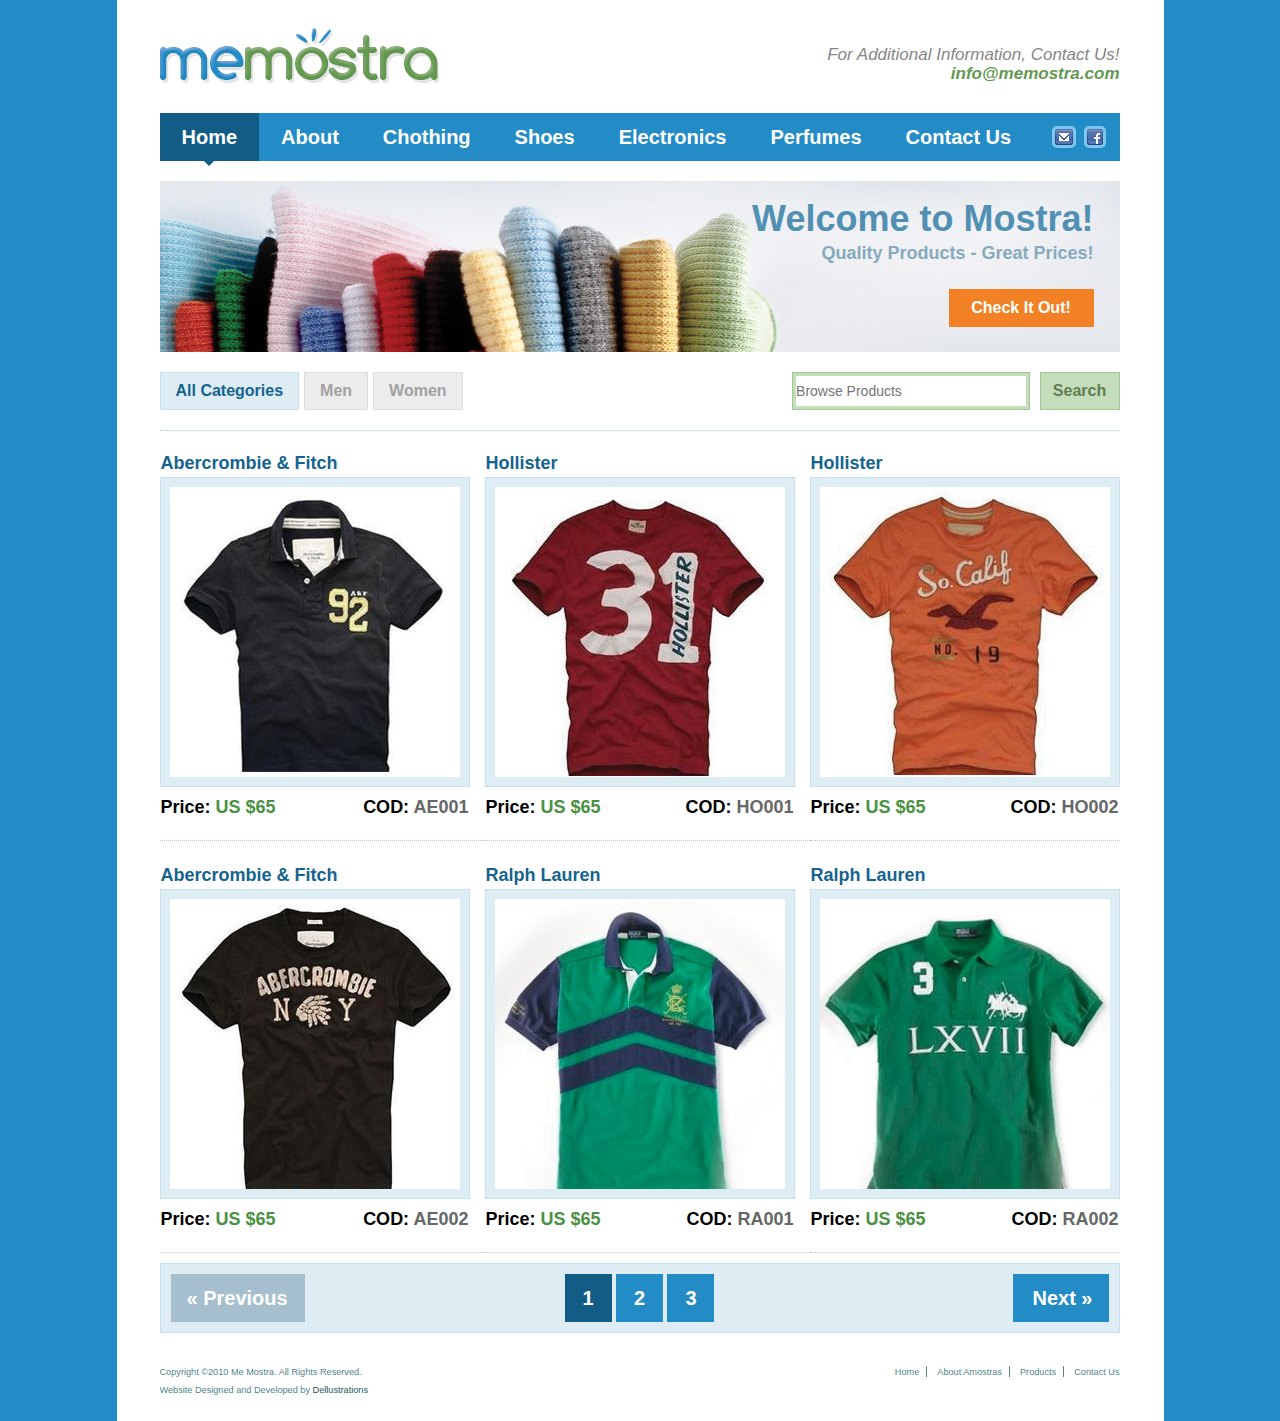
<file: MeMostra/index.html>
<!doctype html>

<html>

	<head>

		<meta charset="utf-8">
        <title>Memostra shop</title>
        <link href="css/styles.css" rel="stylesheet" />

	</head>

	<body>
    	<div id="wrapper">
        
        	<header>
            
            	<figure>
                	<a href="#" title="Memostra"><img src="images/memostra-logo.png" alt="Memostra logo" /></a>
                </figure>
                
                <div>
                	<p>
                    For Additional Information, Contact Us!
                    </p>
                    <p>
                    <a href="#" title="Our e-mail">info@memostra.com</a>
                    </p>
                </div>
                
            </header>
            
            <nav>
            
            	<ul>
            		<li class="active"><a href="index.html" title="Home">Home</a></li>
                    <li><a href="about.html" title="About">About</a></li>
                    <li><a href="#" title="Chothing">Chothing</a></li>
                    <li><a href="#" title="Shoes">Shoes</a></li>
                    <li><a href="#" title="Electronics">Electronics</a></li>
                    <li><a href="#" title="Perfumes">Perfumes</a></li>
                    <li><a href="contact.html" title="Contact">Contact Us</a></li>
            	</ul>
                
              	<ul>
                	<li><a href="#" title="Faceboock"><img src="images/faceboock-button.png" alt="Faceboock-button" /></a></li>
                    <li><a href="#" title="e-mail"><img src="images/e-mail-button.png" alt="e-mail-button" /></a></li>
                </ul>
                
            </nav>
            
            <main class="home">
            
            	<header>
                	
                    <figure>
                		<img src="images/home-main-header-img.jpg" alt="Presentation picture" />
                	</figure>
                    <h1>Welcome to Mostra!</h1>
                    
                    <h2>Quality Products - Great Prices!</h2>
                    <p>
                    	<a href="#" title="Check It!">Check It Out!</a>
                    </p>
                    
                </header>
                
                <menu id="selector">
                	
                    <ul>
                    	<li class="active"><a href="#" title="All Categories">All Categories</a></li>
                        <li><a href="#" title="Men">Men</a></li>
                        <li><a href="#" title="Women">Women</a></li>
                    </ul>
                    
                    <form class="search-form">
                    	<fieldset>
                    		<div>
                    			<input type="text" name="search-item" placeholder="Browse Products" />
                        	</div>    
                        	<input type="button" name="search" value="Search" />
                    	</fieldset>
                    </form>
                    
                </menu>
                
                <article>
                	
                    <header>
                    	<h3><a href="#" title="Abercrombie &amp; Fitch">Abercrombie &amp; Fitch</a></h3>
                    </header>
                    
                    <figure>
                    	<a href="#" title="Product-1"><img src="images/mini/product-1-mini.jpg" alt="Image of product-1"></a>
                    </figure>
                    
                    <footer>
                    	<p>
                        Price: <span>US &#36;65</span>
                        </p>
                        <p>
                        COD: <span>AE001</span>
                        </p>
                    </footer>
                    
                </article>
                
                <article>
                	
                    <header>
                    	<h3><a href="#" title="Hollister">Hollister</a></h3>
                    </header>
                    
                    <figure>
                    	<a href="#" title="Product-2"><img src="images/mini/product-2-mini.jpg" alt="Image of product-2"></a>
                    </figure>
                    
                    <footer>
                    	<p>
                        Price: <span>US &#36;65</span>
                        </p>
                        <p>
                        COD: <span>HO001</span>
                        </p>
                    </footer>
                    
                </article>
                
                <article>
                	
                    <header>
                    	<h3><a href="#" title="Hollister">Hollister</a></h3>
                    </header>
                    
                    <figure>
                    	<a href="#" title="Product-3"><img src="images/mini/product-3-mini.jpg" alt="Image of product-3"></a>
                    </figure>
                    
                    <footer>
                    	<p>
                        Price: <span>US &#36;65</span>
                        </p>
                        <p>
                        COD: <span>HO002</span>
                        </p>
                    </footer>
                    
                </article>
                
                <article>
                	
                    <header>
                    	<h3><a href="#" title="Abercrombie &amp; Fitch">Abercrombie &amp; Fitch</a></h3>
                    </header>
                    
                    <figure>
                    	<a href="#" title="Product-4"><img src="images/mini/product-4-mini.jpg" alt="Image of product-4"></a>
                    </figure>
                    
                    <footer>
                    	<p>
                        Price: <span>US &#36;65</span>
                        </p>
                        <p>
                        COD: <span>AE002</span>
                        </p>
                    </footer>
                    
                </article>
                
                <article>
                	
                    <header>
                    	<h3><a href="#" title="Ralph Lauren">Ralph Lauren</a></h3>
                    </header>
                    
                    <figure>
                    	<a href="#" title="Product-5"><img src="images/mini/product-5-mini.jpg" alt="Image of product-5"></a>
                    </figure>
                    
                    <footer>
                    	<p>
                        Price: <span>US &#36;65</span>
                        </p>
                        <p>
                        COD: <span>RA001</span>
                        </p>
                    </footer>
                    
                </article>
                
                <article>
                	
                    <header>
                    	<h3><a href="#" title="Ralph Lauren">Ralph Lauren</a></h3>
                    </header>
                    
                    <figure>
                    	<a href="#" title="Product-6"><img src="images/mini/product-6-mini.jpg" alt="Image of product-6"></a>
                    </figure>
                    
                    <footer>
                    	<p>
                        Price: <span>US &#36;65</span>
                        </p>
                        <p>
                        COD: <span>RA002</span>
                        </p>
                    </footer>
                    
                </article>
                
                <menu id="paging">
                	<ul>
                    	<li class="prev empty"><a href="#" title="Previous">Previous</a></li>
                		<li  class="active"><a href="#" title="1">1</a></li>
                    	<li><a href="#" title="2">2</a></li>
                    	<li><a href="#" title="3">3</a></li>
                        <li  class="next"><a href="#" title="Next">Next</a></li>
                	</ul>
                
                </menu>
                
            </main>
            
            <footer id="page-footer">
            	
                <div>
            		<p>
            			<small>Copyright &copy;2010 Me Mostra. All Rights Reserved.</small>
                	</p>
                	<p>
                		<small>Website Designed and Developed by <a href="#" title="link on Dellustrations">Dellustrations</a></small>
                	</p>
                </div>
                
                <menu>
                	<ul>
            			<li><a href="index.html" title="Home"><small>Home</small></a></li>
                    	<li><a href="about.html" title="About Amostras"><small>About Amostras</small></a></li>
                    	<li><a href="#" title="Products"><small>Products</small></a></li>
                    	<li><a href="contact.html" title="Contact"><small>Contact Us</small></a></li>
            		</ul>
            	</menu>
            
            </footer>
            
        </div>

	</body>

</html>
</file>
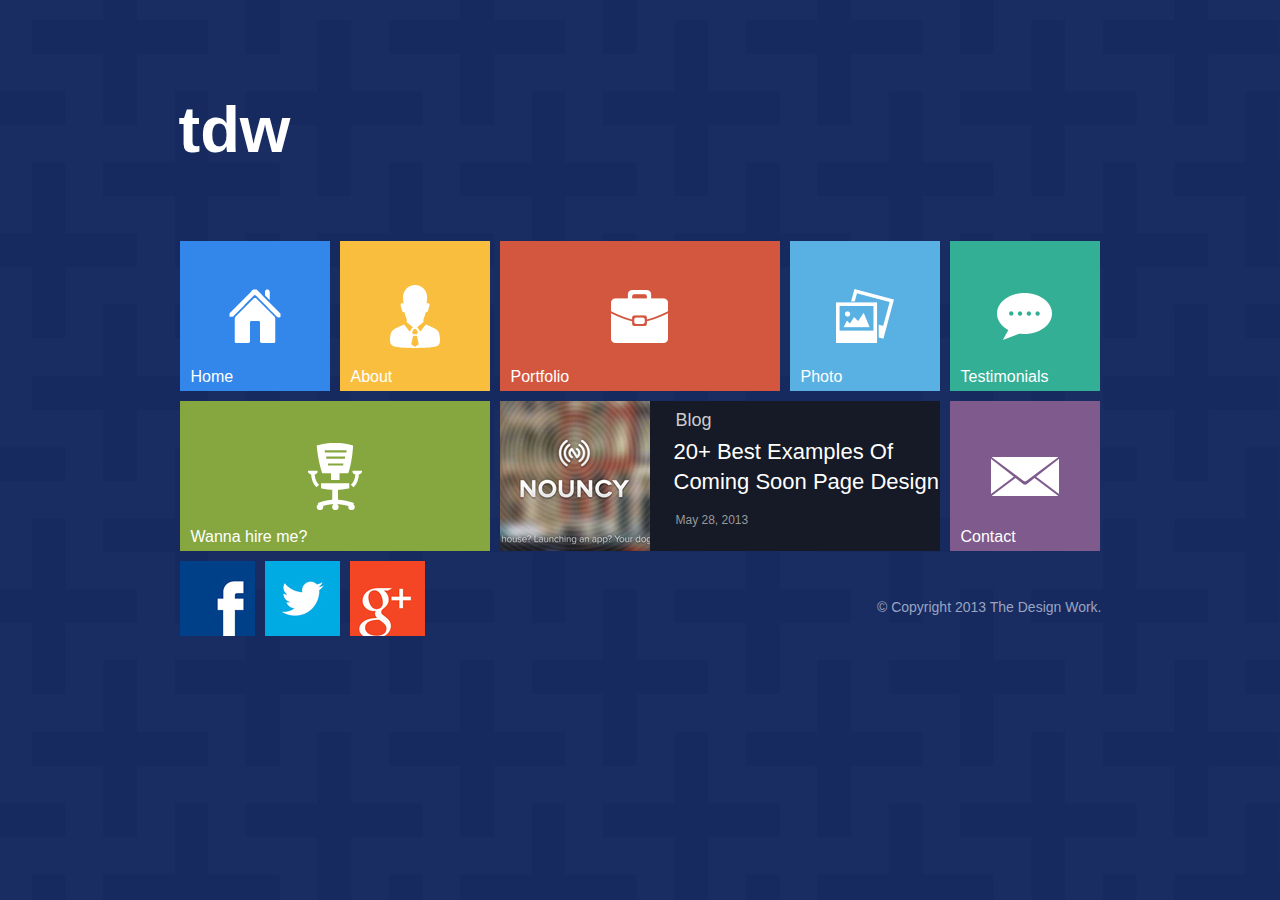
<file: Metro-UI responsive/index.html>
<!doctype html>

<html lang="en">

	<head>
		
        <meta charset="utf-8" />
		<title>Metro-UI</title>
        <link href="styles/styles.css" rel="stylesheet" />
        
	</head>

	<body>

		<div id="wrapper">
        	
            <header>
            	<h1><a href="#" title="tdw">tdw</a></h1>
            </header>
            
            <main>
            	<ul>
                	<li><a href="#" title="Home">Home</a></li>
                    <li><a href="#" title="About">About</a></li>
                    <li><a href="#" title="Portfolio">Portfolio</a></li>
                    <li><a href="#" title="Photo">Photo</a></li>
                    <li><a href="#" title="Testimonials">Testimonials</a></li>
                    <li><a href="#" title="Wanna hire me?">Wanna hire me?</a></li>
                    <li><a href="#" title="Blog"><span>Blog</span>
                    							<span>20&#43; Best Examples of Coming Soon Page Design</span>
                                                <span>May 28, 2013</span></a></li>
                    <li><a href="#" title="Contact">Contact</a></li>
                </ul>
            </main>
            
            <footer>
            	<ul>
                	<li><a href="#" title="Facebook">Facebook</a></li>
                    <li><a href="#" title="Twitter">Twitter</a></li>
                    <li><a href="#" title="Google">Google</a></li>
                </ul>
                <p>
                &copy; Copyright 2013 The Design Work.
                </p>
            </footer>
            
        </div>

	</body>

</html>
</file>
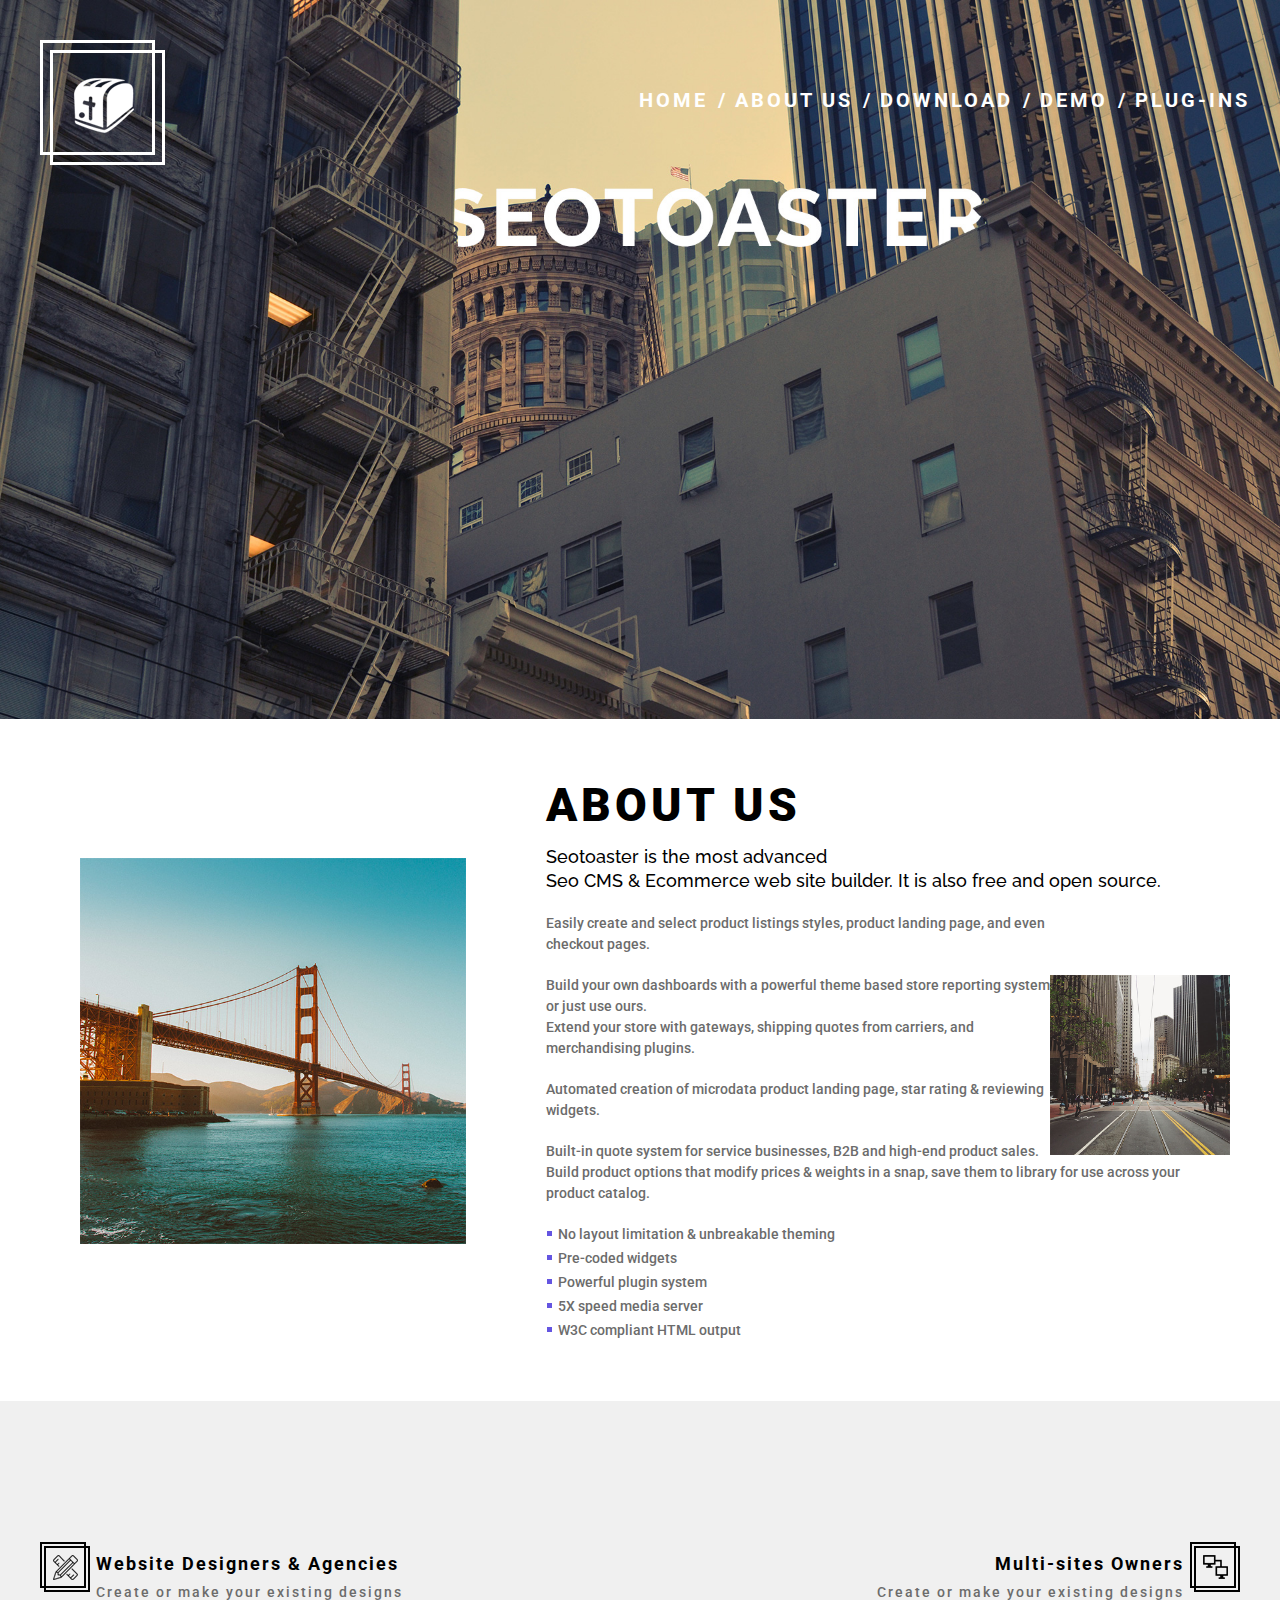
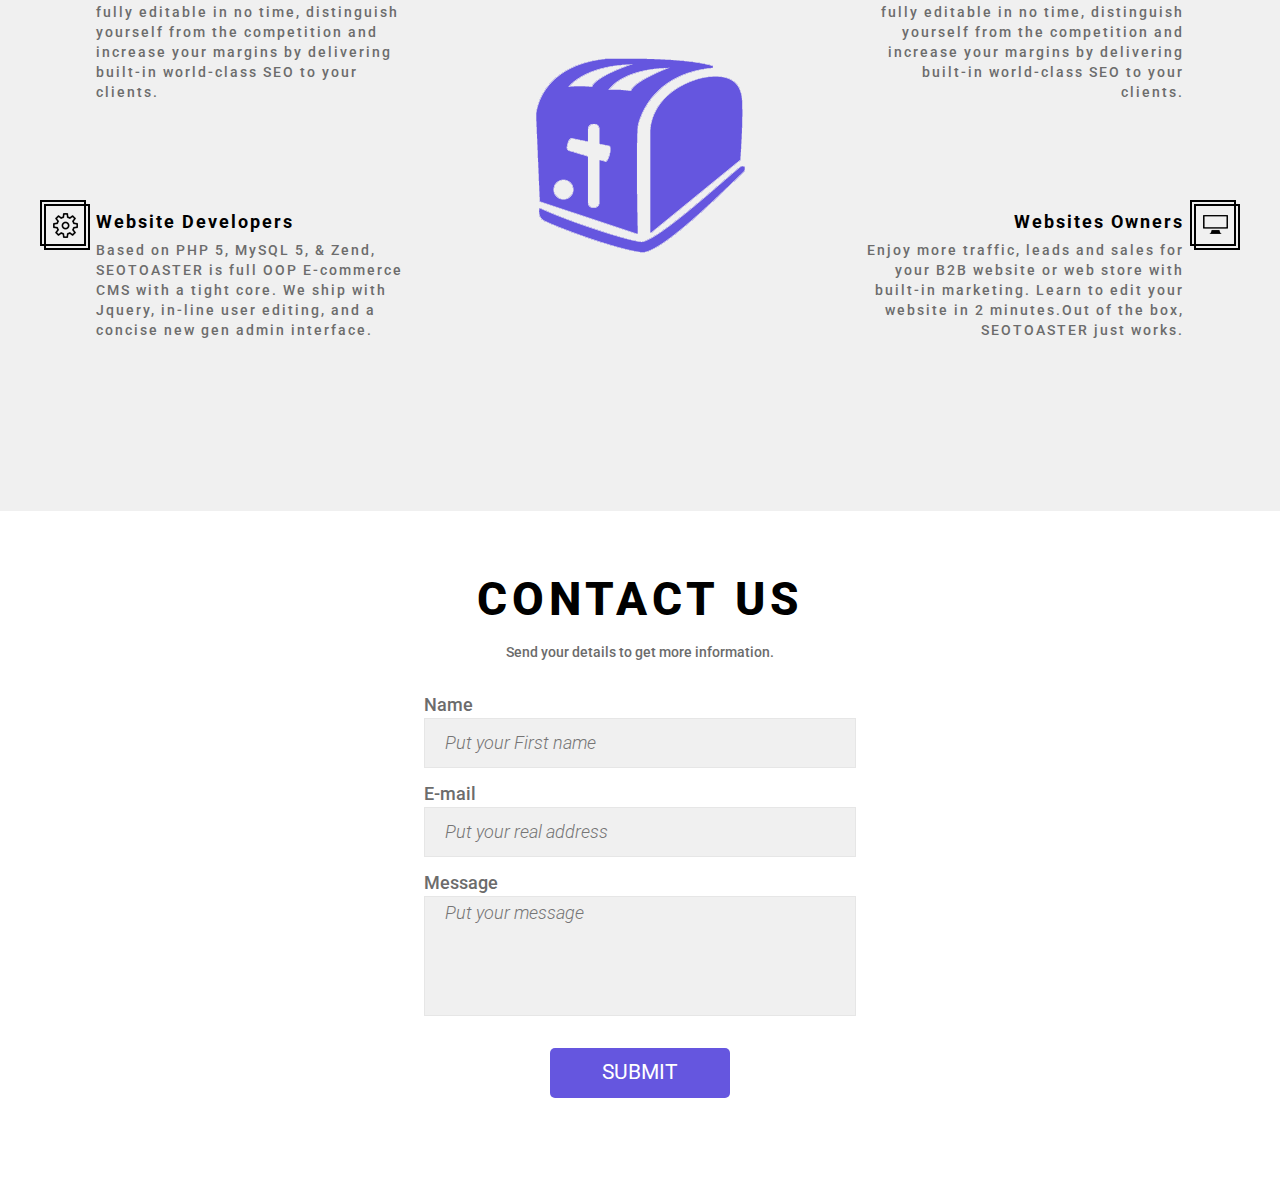
<file: SEOTOASTER responsive/index.html>
<!DOCTYPE html>
<html lang="en">
	<head>
		<meta charset = "UTF-8" />
		<title>Seotoaster page</title>
		<link rel="stylesheet" href="styles/main-style.css" />
		<script src="js/check-form.js"></script>
	</head>

	<body>
		<div id = "wrapper">
			<header>
				
				<figure>
					<img src="images/header-logo/header-img.jpg" alt="Header logo" />
				</figure>

				<div id="header-container">
					<div id="link-container">
						<a href="#" title="Home" id="logo">Seotoaster</a>
						<nav>
							<ul>
								<li><a href="#" title="Home">Home</a></li>
								<li><a href="#" title="About us">About us</a></li>
								<li><a href="#" title="Download">Download</a></li>
								<li><a href="#" title="Demo">Demo</a></li>
								<li><a href="#" title="Plugins">Plug-ins</a></li>
							</ul>
						</nav>
					</div>
				</div>

			</header>
			
			<div id = "main">
				
				<section>
					
					<section>
						<h1>About us</h1>
						<h2>
						Seotoaster is the most advanced<br />
						Seo CMS &#38; Ecommerce web site builder. It is also free and open source.
						</h2>
						<p>
						Easily create and select product listings styles, product landing page, and even checkout pages.
						</p>
						<figure>
							<img src="images/content/ab-us-content.jpg" alt="Content image" />
						</figure>
						<p>
						Build your own dashboards with a powerful theme based store reporting system or just use ours.<br />
						Extend your store with gateways, shipping quotes from carriers, and merchandising plugins.
						</p>
						<p>
						Automated creation of microdata product landing page, star rating &#38; reviewing widgets. 
						</p>
						<p>
						Built-in quote system for service businesses, B2B and high-end product sales. Build product options that modify prices &#38; weights in a snap, save them to library for use across your product catalog.
						</p>
						<ul>
							<li><span>No layout limitation &#38; unbreakable theming</span></li>
							<li><span>Pre-coded widgets</span></li>
							<li><span>Powerful plugin system</span></li>
							<li><span>5X speed media server</span></li>
							<li><span>W3C compliant HTML output</span></li>
						</ul>
					</section>

					<aside>
						<figure>
							<a href="#" title="Teaser"><img src="images/content/ab-us-teaser.jpg" alt="Teaser image" /></a>
						</figure>
					</aside>

				</section>
				
				<section>
					
					<div id="users-container">
						<article>
							<div class="article-container">
								<figure>
									<img src="images/content/designers-agencies-icon.png" alt="Designers and agencies" />
								</figure>
								<h2>Website Designers &#38; Agencies</h2>
								<p>
								Create or make your existing designs fully editable in no time, distinguish yourself from the competition and increase your margins by delivering built-in world-class SEO to your clients.
								</p>
							</div>
						</article>

						<article>
							<div class="article-container">
								<figure>
									<img src="images/content/multisites-owners-icon.png" alt="Multisites owners" />
								</figure>
								<h2>Multi-sites Owners</h2>
								<p>
								Create or make your existing designs fully editable in no time, distinguish yourself from the competition and increase your margins by delivering built-in world-class SEO to your clients.
								</p>
							</div>
						</article>

						<article>
							<div class="article-container">
								<figure>
									<img src="images/content/developers-icon.png" alt="Websites developers" />
								</figure>
								<h2>Website Developers</h2>
								<p>
								Based on PHP 5, MySQL 5, &#38; Zend, SEOTOASTER is full OOP E-commerce CMS with a tight core. We ship with Jquery, in-line user editing, and a concise new gen admin interface.
								</p>
							</div>
						</article>

						<article>
						<div class="article-container">
								<figure>
									<img src="images/content/sites-owners-icon.png" alt="Websites owners" />
								</figure>
								<h2>Websites Owners</h2>
								<p>
								Enjoy more traffic, leads and sales for your B2B website or web store with built-in marketing. Learn to edit your website in 2 minutes.Out  of the box, SEOTOASTER just works.
								</p>
							</div>
						</article>
					</div>

				</section>

				<form action="#" method="POST" id="messageForm" name="messageForm">
					<fieldset>
						<h2>Contact us</h2>
						<p>
						Send your details to get more information.
						</p>
						<div>
							<label for="userName">Name</label>
							<input type="text" id="userName" name="userName" placeholder="Put your First name" required="required" />
						</div>
						<div>
							<label for="userEmail">E-mail</label>
							<input type="email" id="userEmail" name="userEmail" placeholder="Put your real address" required="required" />
						</div>
						<div>
							<label for="userMessage">Message</label>
							<textarea id="userMessage" name="userMessage" placeholder="Put your message" required="required"></textarea>
						</div>
						<input type="submit" id="contact-form-submit" value="submit" />
					</fieldset>
				</form>

			</div>

	</body>
</html>
</file>
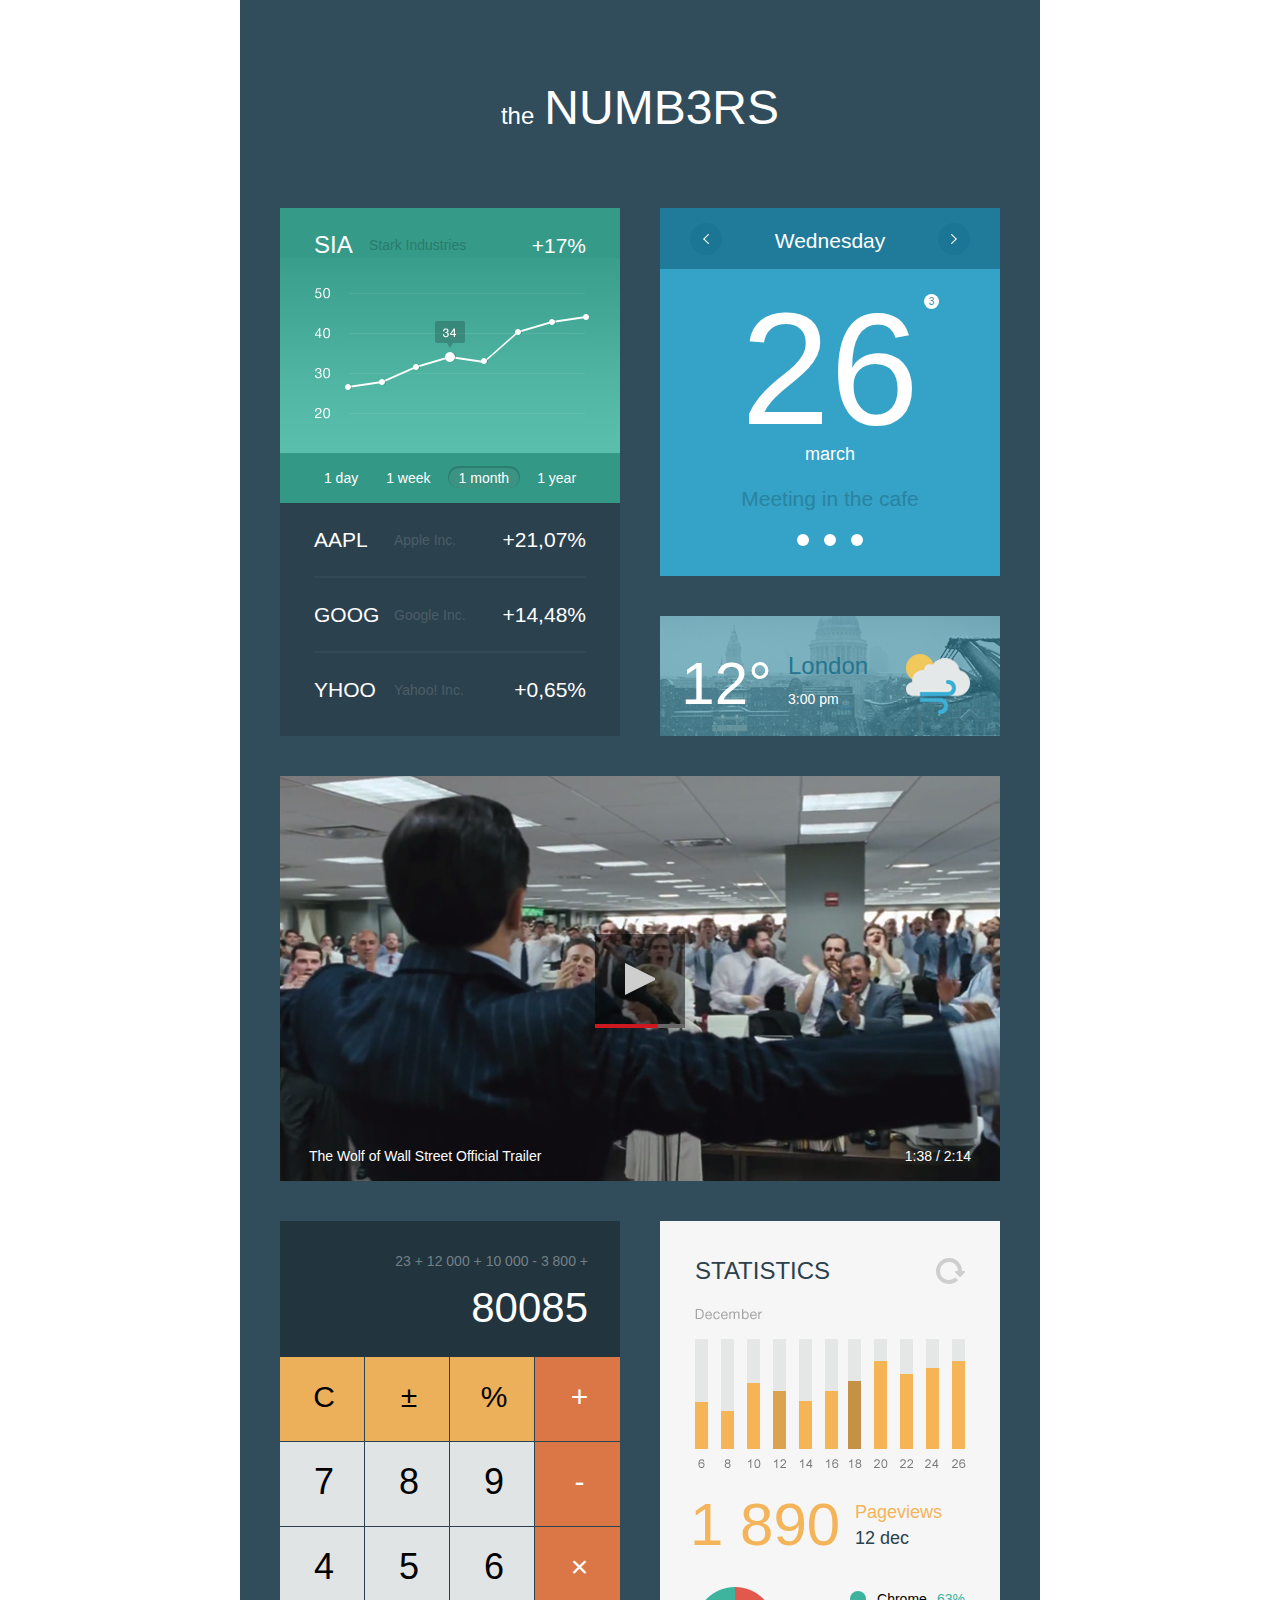
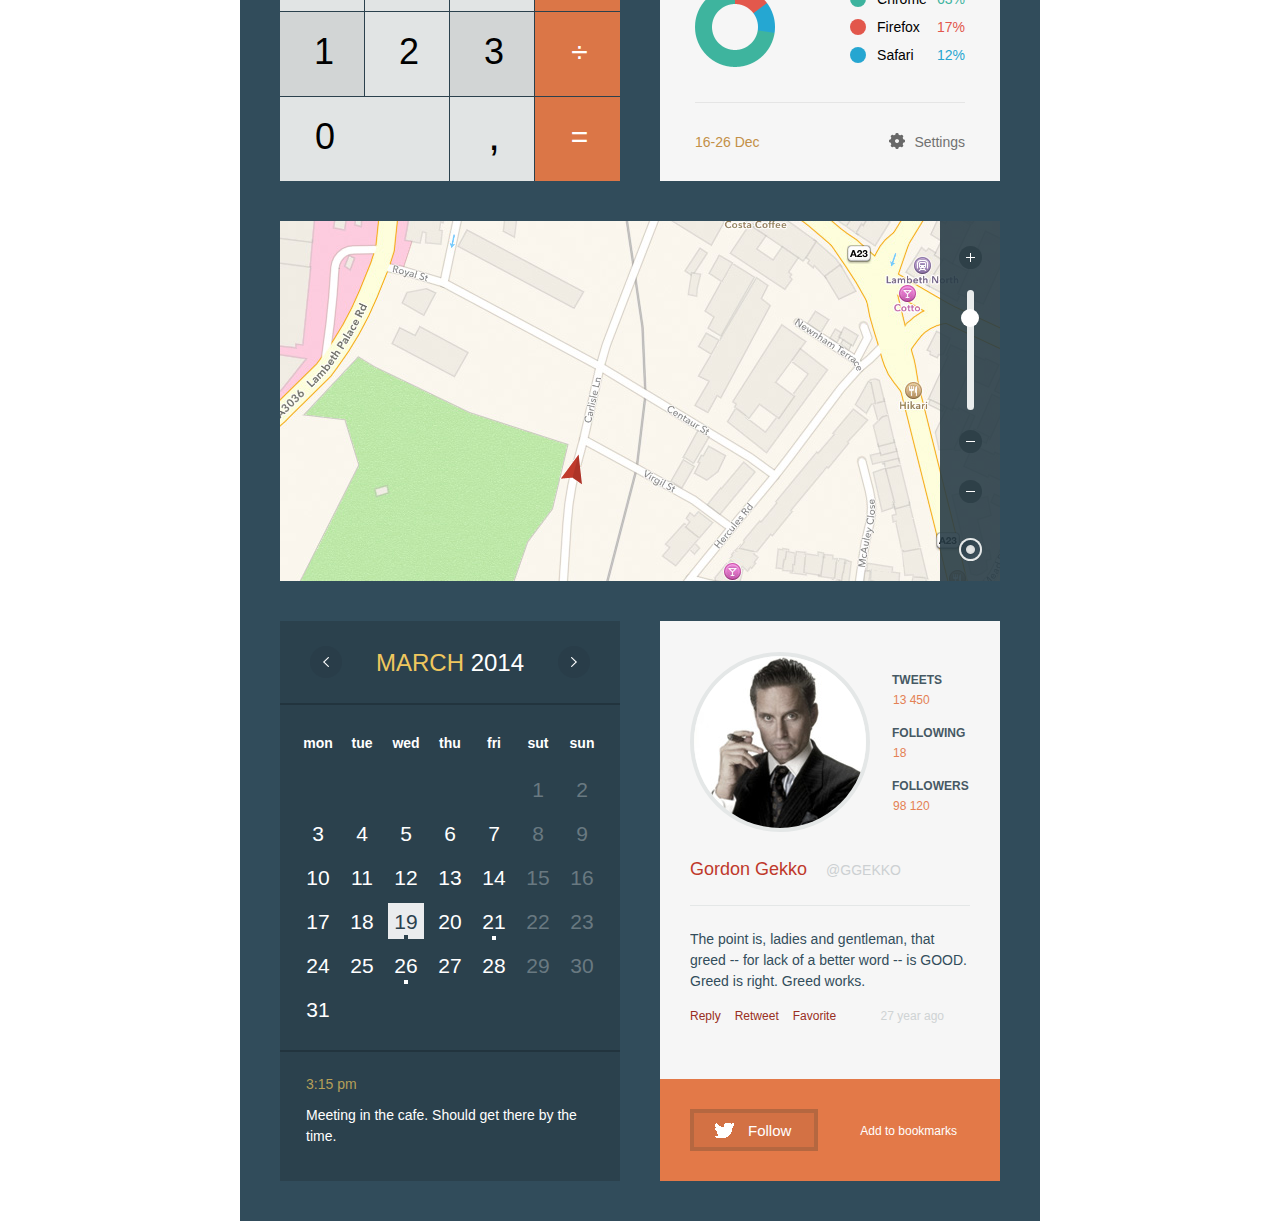
<file: the NUMBERS/index.html>
<!doctype html>
<html>

 <head>
 	<meta charset="UTF-8" />
 	<title>Numbers UI</title>
 	<link href="CSS/styles.css" rel="stylesheet" type="text/css">
 	<script></script>
 </head>

 <body>
 	<div id="wrapper">
    	
        <header>
    		<h1 class="logo"><span>the</span>NUMB3RS</h1>
        </header>
        
        <main>
        
        	<section class="graph">
        		<header>
        			<table>
            			<tbody>
                			<tr>
                    			<td>Sia</td>
                        		<td>Stark Industries</td>
                        		<td>+17%</td>
                    		</tr>
                		</tbody>
            		</table>
        		</header>
            
            	<div>
            		<figure>
                		<img src="images/graph.jpg" alt="Graphic" />
               		</figure>
            	</div>
            
            	<menu>
            		<ul>
                		<li><a href="#" title="1 day">1 day</a></li>
                    	<li><a href="#" title="1 week">1 week</a></li>
                    	<li class="selected"><a href="#" title="1 month">1 month</a></li>
                    	<li><a href="#" title="1 year">1 year</a></li>
                	</ul>
            	</menu>
            
            	<section>
            		<table>
                		<tbody>
                    		<tr>
                        		<td>Aapl</td>
                            	<td>Apple Inc.</td>
                            	<td>+21,07%</td>
                        	</tr>
                        	<tr>
                        		<td>Goog</td>
                            	<td>Google Inc.</td>
                            	<td>+14,48%</td>
                        	</tr>
                        	<tr>
                        		<td>Yhoo</td>
                            	<td>Yahoo! Inc.</td>
                            	<td>+0,65%</td>
                       		</tr>
                    	</tbody>
                	</table>
            	</section>
        	</section>
        	
            <section class="notes">
        		
                <header>
            		<p>
                	Wednesday
                	</p>
                	<a href="#" title="Previous" class="prev">Previuos</a>
                	<a href="#" title="Next" class="next">Next</a>
            	</header>
            
            	<section>
            		<p class="noti">
                	3
                	</p>
                	<div class="date">
                		<p class="day">
                    	26
                    	</p>
                    	<p class="month">
                    	march
                    	</p>
                	</div>
                	<p class="dayEvent">
                	Meeting in the cafe
                	</p>
                	<ul class="paging">
                		<li><a href="#" title="1">1</a></li>
                    	<li class="selected"><a href="#" title="2">2</a></li>
                    	<li><a href="#" title="3">3</a></li>
                	</ul>
                
            	</section>
            
            	<footer>
            		<table>
                		<tbody>
                    		<tr>
                        		<td class="tem" rowspan="2">12&deg;</td>
                            	<td class="city">London</td>
                            	<td class="weather" rowspan="2"><img src="images/notes-weather.png" title="weather" alt="weather" /></td>
                        	</tr>
                        	<tr>
                        		<td class="time"><time datetime="15:00">3:00 pm</time></td>
                        	</tr>
                    	</tbody>
                	</table>
            	</footer>
            
        	</section>
        
        	<section class="videoBlock">
        	
            	<figure>
            		<img src="images/videoPoster.jpg" title="Video Poster" alt="Video Poster" /> 
            	</figure>
            	<p class="name">
            	The Wolf of Wall Street Official Trailer
            	</p>
            	<p class="time">
            	1:38 / 2:14
            	</p>
            	<div class="playButtonContainer">
            		<a href="#" title="PLay" class="play">Play</a>
                	<div class="progressBar">
                		<div class="progressBarStatus">
                    	</div>
                	</div>
            	</div>
            
        	</section>
        
        	<section class="calc">
            
            	<header>
                	<div>
                    	<p>
                        23 &#43; 12 000 &#43; 10 000 &#45; 3 800 &#43;	
                        </p>
                    </div>
                    <div>
                    	<p>
                        80085	
                        </p>
                    </div>
                </header>
                
                <div class="holder">
                	<table>
                    	<tbody>
                        	<tr>
                            	<td><a href="#" title="Сброс">C</a></td>
                                <td><a href="#" title="Плюс-минус">&#177;</a></td>
                                <td><a href="#" title="Проценты">&#37;</a></td>
                                <td><a href="#" title="Сложить">&#43;</a></td>
                            </tr>
                            <tr>
                            	<td><a href="#" title="7">7</a></td>
                                <td><a href="#" title="8">8</a></td>
                                <td><a href="#" title="9">9</a></td>
                                <td><a href="#" title="Отнять">&#45;</a></td>
                            </tr>
                            <tr>
                            	<td><a href="#" title="4">4</a></td>
                                <td><a href="#" title="5">5</a></td>
                                <td><a href="#" title="6">6</a></td>
                                <td><a href="#" title="Умножить">&#215;</a></td>
                            </tr>
                            <tr>
                            	<td><a href="#" title="1">1</a></td>
                                <td><a href="#" title="2">2</a></td>
                                <td><a href="#" title="3">3</a></td>
                                <td><a href="#" title="Разделить">&#247;</a></td>
                            </tr>
                            <tr>
                            	<td colspan="2"><a href="#" title="0">0</a></td>
                                <td><a href="#" title="Дробь">,</a></td>
                                <td><a href="#" title="Равно">&#61;</a></td>
                            </tr>
                        </tbody>
                    </table>
                </div>
                
        	</section>
        	<section class="statistics">
            	
                <header>
            		<p>
                	Statistics
                	</p>
                	<a href="#" title="Refresh">Refresh</a>
            	</header>
                
                <section>                
                	<div class="diagramm">
            			<figure>
                			<img src="images/statistics-diagramm.png" alt="Statistics Diagramm" />
               			</figure>
            		</div>
                
                	<table class="pageviews">
                		<tbody>
                			<tr>
                    			<td rowspan="2">1 890</td>
                        		<td>Pageviews</td>
                    		</tr>
                    		<tr>
                        		<td>12 dec</td>
                    		</tr>
                    	</tbody>
                	</table>
                
                	<table class="chart">
                		<tbody>
                			<tr>
                    			<td rowspan="3">
                            		<div>
            							<figure>
                							<img src="images/statistics-chart.png" alt="Chart" />
               							</figure>
            						</div>
                            	</td>
                            	<td>
                            		<div>
                                	</div>
                            	</td>
                        		<td>Chrome</td>
                            	<td>63%</td>
                    		</tr>
                    		<tr>
                        		<td>
                            		<div>
                                	</div>
                            	</td>
                        		<td>Firefox</td>
                            	<td>17%</td>
                    		</tr>
                        	<tr>
                        		<td>
                            		<div>
                                	</div>
                            	</td>
                        		<td>Safari</td>
                            	<td>12%</td>
                    		</tr>
                    	</tbody>
                	</table>
                </section>
                
                <footer>
            		<p>
                	16-26 Dec
                	</p>
                	<a href="#" title="Settings">Settings</a>
            	</footer>
        	
            </section>
        
        	<section class="mapBlock">
            
            	<div>
            		<figure>
                		<img src="images/map.jpg" alt="Map" />
               		</figure>
                    
                    <div id="marker">
                    </div>
                    
                    <aside>
                    	<div id="zoom">
                        	<a href="#" title="Zoom&#43;">Zoom&#43;</a>
                            	<div id="slider" title="Zoom scale">
                                	<div>
                                    </div>
                                </div>
                            <a href="#" title="Zoom&#45;">Zoom&#45;</a>
                        </div>
                        <a href="#" title="Minus">Minus</a>
                        <a href="#" title="Location">Location</a>
                    </aside>
            	</div>
                
        	</section>
        
        	<section class="calendar">
            	
                <header>
            		<p>
                	<span>March</span> 2014
                	</p>
                	<a href="#" title="Previous" class="prev">Previous</a>
                	<a href="#" title="Next" class="next">Next</a>
            	</header>
                
                <section>
                	<table>
                    	<thead>
                        	<tr>
                            	<th>mon</th>
                                <th>tue</th>
                                <th>wed</th>
                                <th>thu</th>
                                <th>fri</th>
                                <th>sut</th>
                                <th>sun</th>
                            </tr>
                        </thead>
                        <tbody>
                        	<tr>
                            	<td></td>
                                <td></td>
                                <td></td>
                                <td></td>
                                <td></td>
                                <td>1</td>
                                <td>2</td>
                            </tr>
                            <tr>
                            	<td>3</td>
                                <td>4</td>
                                <td>5</td>
                                <td>6</td>
                                <td>7</td>
                                <td>8</td>
                                <td>9</td>
                            </tr>
                            <tr>
                            	<td>10</td>
                                <td>11</td>
                                <td>12</td>
                                <td>13</td>
                                <td>14</td>
                                <td>15</td>
                                <td>16</td>
                            </tr>
                            <tr>
                            	<td>17</td>
                                <td>18</td>
                                <td id="today" class="note">19</td>
                                <td>20</td>
                                <td class="note">21</td>
                                <td>22</td>
                                <td>23</td>
                            </tr>
                            <tr>
                            	<td>24</td>
                                <td>25</td>
                                <td class="note">26</td>
                                <td>27</td>
                                <td>28</td>
                                <td>29</td>
                                <td>30</td>
                            </tr>
                            <tr>
                            	<td>31</td>
                                <td></td>
                                <td></td>
                                <td></td>
                                <td></td>
                                <td></td>
                                <td></td>
                            </tr>
                        </tbody>
                    </table>
                </section>
                
                <footer>
                	<p>
                    3:15 pm
                    </p>
                    <p>
                    Meeting in the cafe. Should get there by the time.
                    </p>
                </footer>
                
        	</section>
        	<section class="userData">
            	
                <header>
                	<figure>
                		<img src="images/userdata-avatar.jpg" alt="Avatar" title="Gordon Gekko" />
                        <figcaption>
                        	Gordon Gekko<a href="#" title="@ggekko">@ggekko</a>
                        </figcaption>
               		</figure>
                    
                    <table>
                    	<tbody>
                         	<tr>
                               	<th>Tweets</th>
                            </tr>
                            <tr>
                               	<td>13 450</td>
                            </tr>
                            <tr>
                               	<th>Following</th>
                            </tr>
                            <tr>
                               	<td>18</td>
                            </tr>
                            <tr>
                               	<th>Followers</th>
                            </tr>
                            <tr>
                               	<td>98 120</td>
                            </tr>
                        </tbody>
                    </table>
                                        
                </header>
                
                <section>
                	<p>
                    The point is, ladies and gentleman, that greed -- for lack of a better word -- is GOOD. Greed is right. Greed works.
                    </p>
                    
                    <menu>
                    	<ul>
                        	<li><a href="#" title="Reply">Reply</a></li>
                            <li><a href="#" title="Retweet">Retweet</a></li>
                            <li><a href="#" title="Favorite">Favorite</a></li>
                        </ul>
                    </menu>
                    
                    <p>
                    27 year ago
                    </p>
                    
                </section>
                
                <footer>
                	<a href="#" title="Follow">Follow</a>
                    <a href="#" title="Add to bookmarks">Add to bookmarks</a>
                </footer>
                
        	</section>
 		
        </main>
    	
 	</div>
 </body>

</html>
</file>
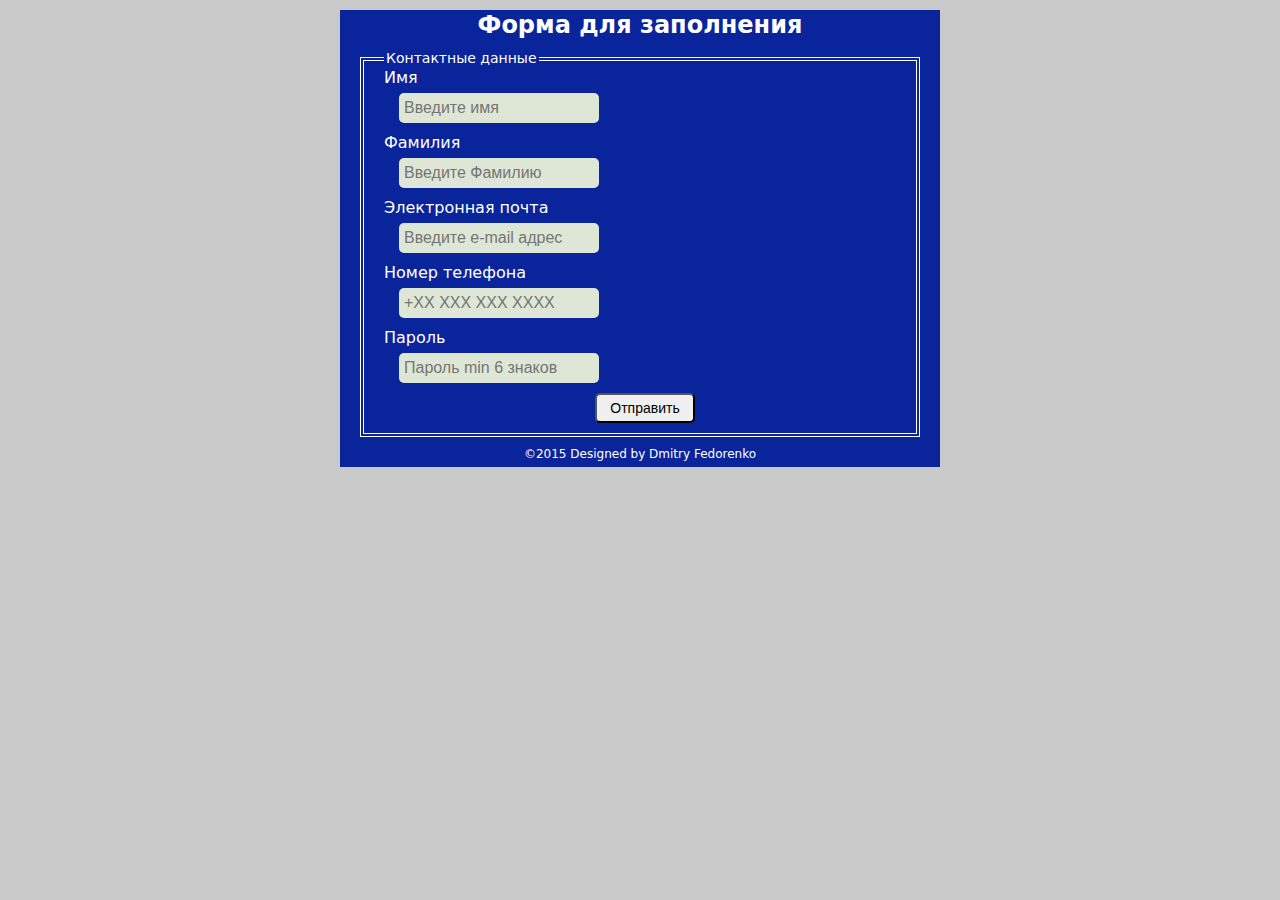
<file: Form checking input information/form.html>
<!doctype html>

<html lang="ru">

	<head>
		<meta charset="utf-8" />
		<title>Форма для заполнения</title>
        
        <style>
			
			body {
				margin: 0;
				padding: 10px 0 0;
				background-color: #c9c9c9;
				font-size: medium;
				line-height: 1.25;
				font-family: Segoe, "Segoe UI", "DejaVu Sans", "Trebuchet MS", Verdana, sans-serif;
				color: #fff;
			}
			
			div#wrapper {
				width: 600px;
				margin: 0 auto;
				background-color: #0A249C;
				overflow: hidden;
			}
			
			header {
				margin: 0 0 10px;
			}
			
			header h1 {
				margin: 0;
				font-size: 24px;
				text-align: center; 
			}
			
			main {
				margin: 0 0 10px;
			}
			
			main form {
				padding: 0 20px;
			}
			
			main form fieldset {
				margin: 0;
				padding: 0 10px 0 20px;
				border: 4px double #fff;
			}
			
			main form fieldset legend {
				font-size: 14px;
			}
			
			main form fieldset>div {
				margin: 0 0 10px;
			}
			
			main form fieldset>div label {
				display: inline-block;
				margin: 0 0 5px;
			}
			
			main form fieldset>div>div {
				width: 250px;
				padding-left: 15px;
			}
			
			main form fieldset>div:last-of-type {
				text-align: center;
			}
			
			main form fieldset>div>div input {
				width: 200px;
				box-sizing: border-box;
				padding: 4px 5px;
				height: 30px;
				font-size: 16px;
				color: #000;
				border: none;
				border-radius: 5px;
				background-color: #DEE7D5;
				
			}
			
			main form fieldset>div>div input:focus {
				background-color: #fff;
			}
			
			main form fieldset>div>div.ok {
				background: transparent url(img/ok.png) no-repeat right 50%;
			}
			
			main form fieldset>div>div.no {
				background: transparent url(img/no.png) no-repeat right 50%;
			}
			
			main form fieldset>div input {
				width: 100px;
				height: 30px;
				font-size: 14px;
				border-radius: 5px;
			}
			
			footer {
				margin: 0 0 5px;
			}
			
			footer p {
				margin: 0;
				font-size: 0;
				text-align: center;
			}
			
			footer small {
				font-size: 12px;
			}
			
		</style>
        
        <script>
			
			window.onload = init;
			
			function init() {
				var inputArray = [];
				var regExpArray = [
									new RegExp("(^[A-Z]{1}[a-z]+$)|(^[А-Я]{1}[а-я]+$)"),
									new RegExp("(^[A-Z]{1}[a-z]+$)|(^[А-Я]{1}[а-я]+$)"),
									new RegExp("(^[A-Za-z0-9-_]+@[a-z0-9-_]{2,}\\.[a-z]{2,6}$)"),
									new RegExp("(^\\+\\d{1,3}[\\s-]?\\d{1,3}[\\s-]?\\d{3}[\\s-]?\\d{4}$)"),
									new RegExp("(^[\\w_]{6,18}$)")
									];
				var inputColl = document.querySelectorAll("div>div input");
				
				var form = document.getElementsByTagName("FORM")[0];
				form.addEventListener("submit", send, false);
				
				for (var i = 0; i < inputColl.length; i++) {
					inputArray.push(inputColl[i]);
					inputArray[i].addEventListener("blur", check, false);
				}
				
				function send(e) {
					e.preventDefault();
					for (var i = 0; i < inputArray.length; i++) {
						if (!/ok/i.test(inputArray[i].parentNode.className)) {
							alert("Форма не заполнена");
							return;
						}
					}
					var obj = new Creator(inputArray);
					console.log(obj);
				};
				
				function check(e) {
					var index = inputArray.indexOf(e.target);
					
					if (regExpArray[index].test(inputArray[index].value)) {
						inputArray[index].parentNode.setAttribute("class", "ok");
					} else {
						inputArray[index].parentNode.setAttribute("class", "no");
					}
				}
				
				function Creator(array) {
					for (var i = 0; i < array.length; i++) {
						this[array[i].name] = array[i].value;
					}
				}
			};
			
		</script>
        
	</head>

	<body>
		
        <div id="wrapper">
        	<header>
            	<h1>Форма для заполнения</h1>
            </header>
            
            <main>
				<form method="post">
        			<fieldset>
            			<legend>Контактные данные</legend>
            			<div>
                        	<label for="name">Имя</label>
                            <div>
                            	<input type="text" id="name" name="userName" placeholder="Введите имя" required="required" />
                            </div>
          				</div>
                        <div>
                        	<label for="surname">Фамилия</label>
                            <div>
                            	<input type="text" id="surname" name="userSurname" placeholder="Введите Фамилию" required="required" />
                            </div>
          				</div>
                        <div>
                        	<label for="email">Электронная почта</label>
                            <div>
                            	<input type="email" id="email" name="userEmail" placeholder="Введите e-mail адрес" required="required" />
                            </div>
          				</div>
                        <div>
                        	<label for="tel">Номер телефона</label>
                            <div>
                            	<input type="tel" id="tel" name="userTel" placeholder="+XX XXX XXX XXXX" required="required" />
                            </div>
          				</div>
                        <div>
                        	<label for="password">Пароль</label>
                            <div>
                            	<input type="password" id="password" name="userPassword" placeholder="Пароль min 6 знаков" required="required" />
                            </div>
          				</div>
                        <div>
                        	<input type="submit" id="submit" value="Отправить" />
                        </div>
            		</fieldset>
        		</form>
        	</main>
            
            <footer>
            	<p>
    				<small>&copy;2015 Designed by Dmitry Fedorenko</small>
                </p>
    		</footer>
        </div>

	</body>

</html>
</file>
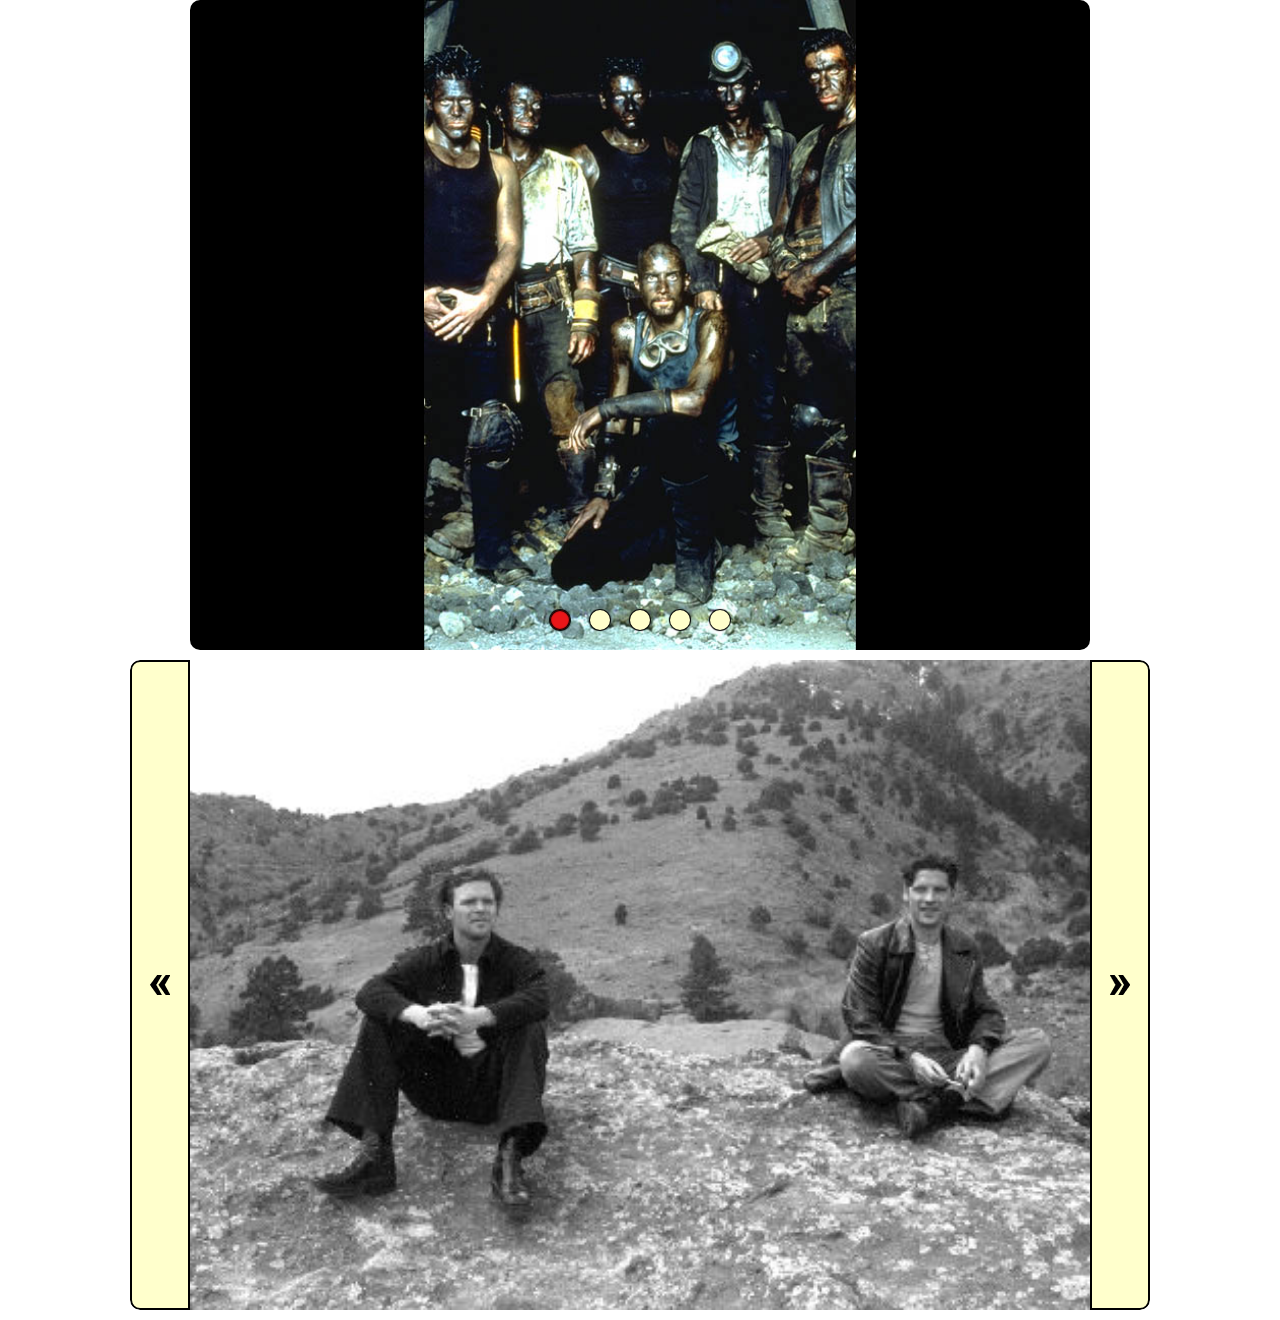
<file: Gallery constructor/Gallery.html>
<!doctype html>

<html>

	<head>
    
		<meta charset="utf-8" />
		<title>Slide and fade effect</title>
        <link href="styles/slide-style.css" rel="stylesheet" />
        <script src="js/script.js"></script>
        
	</head>

	<body>
    	
        <div id="wrapper">
        
        	<ul id="gallery-1">
                <li><img src="images/booklet_1.jpg" alt="Тут должна быть фотография" /></li>
                <li><img src="images/booklet_2.jpg" alt="Тут должна быть фотография" /></li>
                <li><img src="images/booklet_3.jpg" alt="Тут должна быть фотография" /></li>
                <li><img src="images/booklet_4.jpg" alt="Тут должна быть фотография" /></li>
            	<li><img src="images/booklet_5.jpg" alt="Тут должна быть фотография" /></li>
            </ul>
            
            <ul id="gallery-2">
                <li><img src="images/personal_1.jpg" alt="Тут должна быть фотография" /></li>
                <li><img src="images/personal_2.jpg" alt="Тут должна быть фотография" /></li>
                <li><img src="images/personal_3.jpg" alt="Тут должна быть фотография" /></li>
                <li><img src="images/personal_4.jpg" alt="Тут должна быть фотография" /></li>
            </ul>
               
        </div>
        
    </body>

</html>
</file>
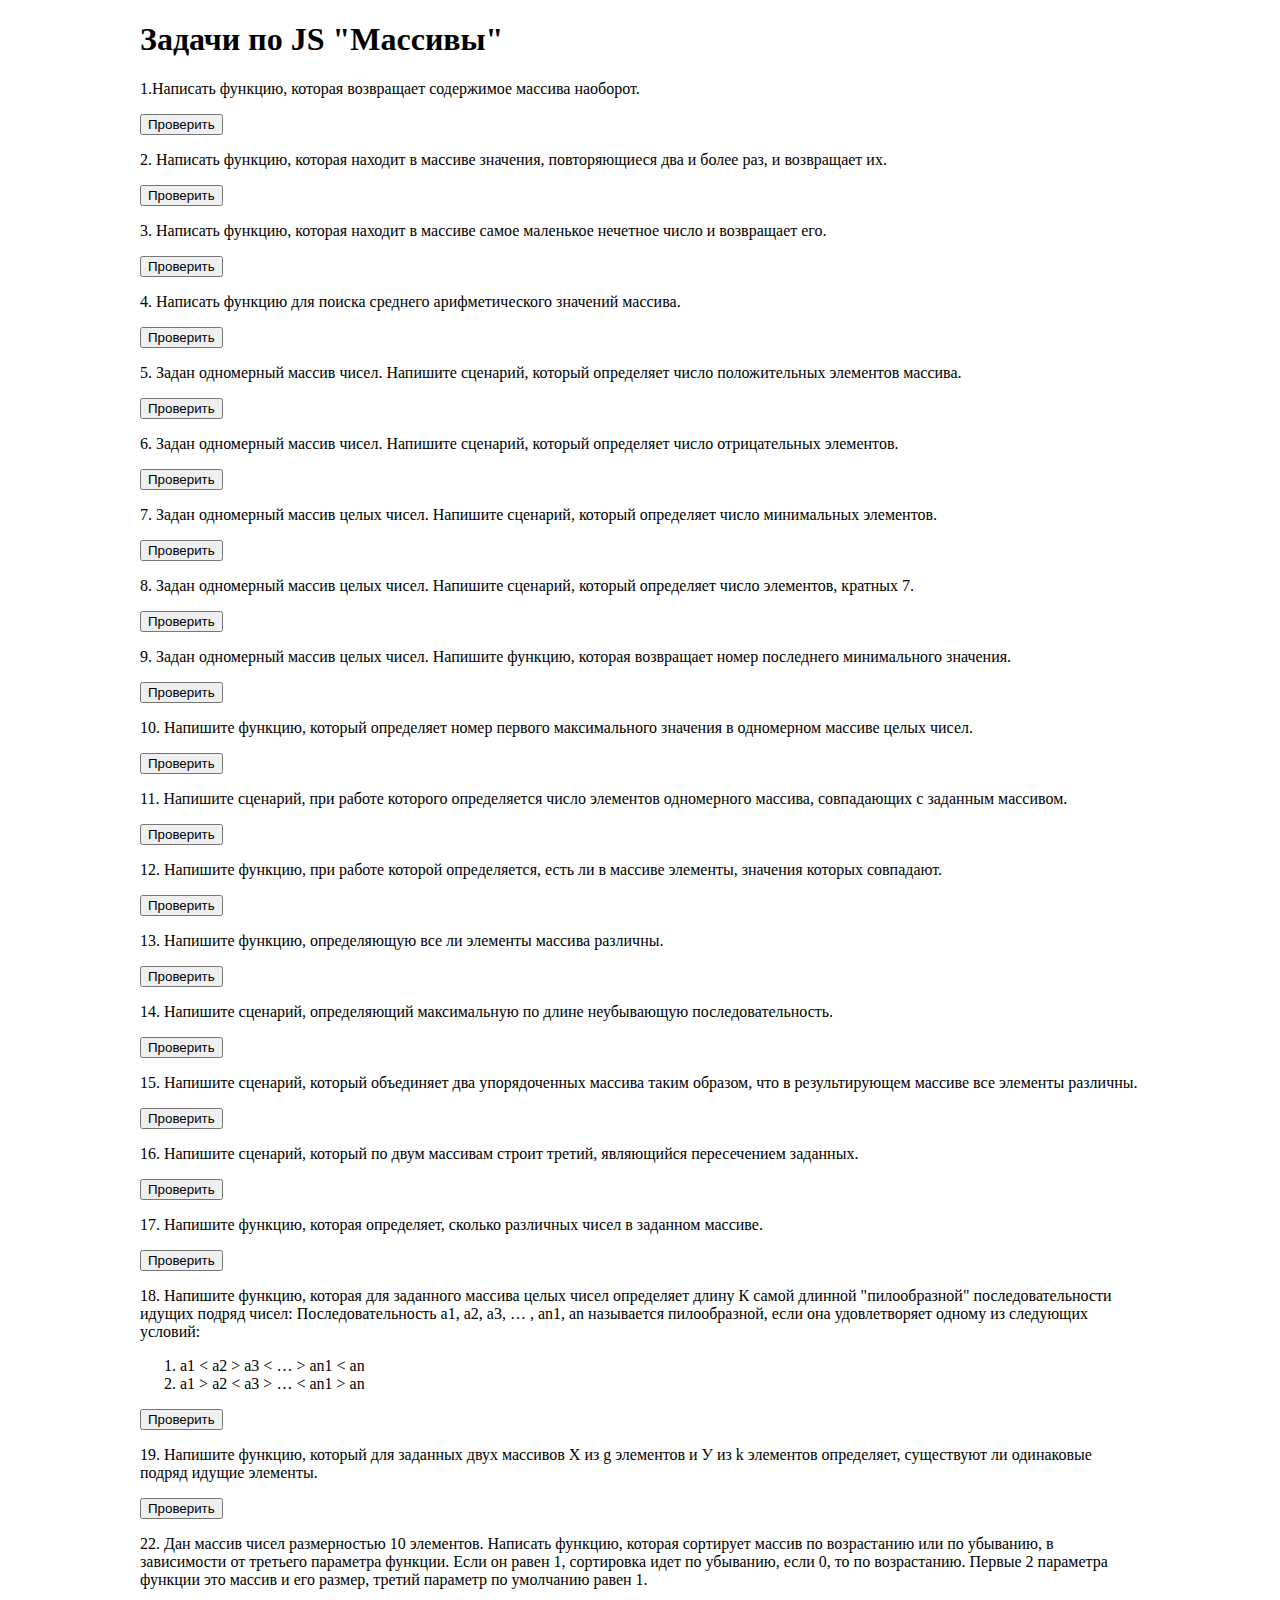
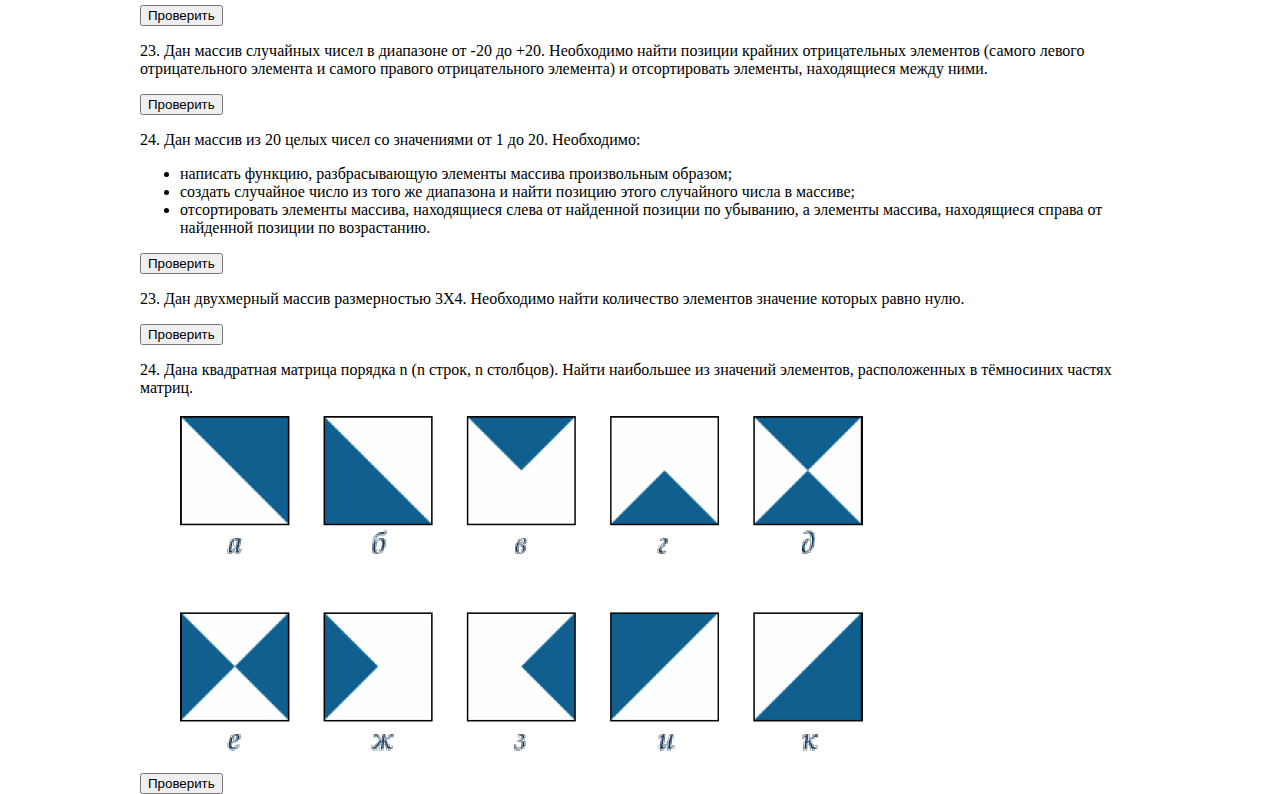
<file: Home Tasks - First programming JS/Home Task.html>
<!doctype html>

<html>

	<head>
    
		<meta charset="utf-8" />
		<title>Задачи по JS "Массивы"</title>
        <style>
			
			body {
				width: 1000px;
				margin: 0 auto;
			}
			
			h1 {
				font-size: 2em;
			}
			
			p {
				font-size: medium;
			}
			
			form {
				text-align: left;
			}
			
			fieldset {
				margin: 0;
				padding: 0;
				border: none;
			}
						
        </style>
        
        <script>
		
			window.onload = init;
			
			function init() {
				var checkButtonsArray = document.querySelectorAll("input[type='button']");
				for (var i = 0; i < checkButtonsArray.length; i++) {
					checkButtonsArray[i].onclick = checkTask;
				}
			}
			
			function checkTask(e) {
				var id = e.target.getAttribute('id');
				
				switch (id) {
					
					case 'checkTask-1':
						var arrayX = [];
						var arrayY = [];
						var arrayLength = prompt("Введите число элементов");
				
						for(var i = 0; i < arrayLength; i++) {
							arrayX.push(prompt("Введите элемент №" + i));
						}
						
						var j = arrayLength;
						for(var i = 0; i < arrayLength; i++) {
							--j;
							arrayY[j] = arrayX[i];
						}
				
						alert("Введенный массив: " + arrayX.toString());
						alert("Реверсивный массив: " + arrayY.toString());
						
					break;
						
					case 'checkTask-2':
						
						var array = [];
						var arrayLength = prompt("Введите число элементов");
				
						for(var i = 0; i < arrayLength; i++) {
							array.push(parseInt(prompt("Введите элемент №" + i)));
						}
				
						alert("Введенный массив: " + array.toString());
				
						var notSort = true;
				
						while (notSort) {
							notSort = false;
							for (var i = 0; i < (arrayLength - 1); i++) {
								if (array[i] > array[i+1]) {
									var prom = array[i];
									array[i] = array[i+1];
									array[i+1] = prom;
									notSort = true;
								} 
							}
						}
								
						var items = 1;
						var repeating = false;
				
						for (var i = 0; i < (arrayLength - 1); i++) {
							if (array[i] == array[i+1]) {
								++items;
							} else if (items > 1) {
								alert("число " + array[i] + " повторилось " + items + " раз(а)");
								items = 1;
								repeating = true;
							}
						}
				
						if (items > 1) {
							alert("число " + array[i] + " повторилось " + items + " раз(а)");					
						} else if (!repeating) {
							alert("Ни одно число не повторялось");
						}
						
					break;
						
					case 'checkTask-3':
						
						var array = [];
						var arrayLength = prompt("Введите число элементов");
						var minItem = 0;
				
						for (var i = 0; i < arrayLength; i++) {
							array.push(parseInt(prompt("Введите элемент №" + i)));
							if ((array[i] % 2) != 0) {
								if ((minItem == 0) || (minItem > array[i])) {
									minItem = array[i];
								}
							}
						}
						alert("Введенный массив: " + array.toString());				
						alert("Минимальный нечетный элемент: " + minItem);
						
					break;
						
					case 'checkTask-4':
						
						var array = [];
						var arrayLength = prompt("Введите число элементов");
						var arraySumm = 0;
						
						for (var i = 0; i < arrayLength; i++) {
							array.push(parseInt(prompt("Введите элемент №" + i)));
							arraySumm += array[i];
						}
					
						alert("Введенный массив: " + array.toString());				
						alert("Среднее арифметическое массива: " + (arraySumm / arrayLength));
						
					break;
						
					case 'checkTask-5':
						
						var array = [];
						var arrayLength = prompt("Введите число элементов");
						var arrayPositiveItems = 0;
				
						for (var i = 0; i < arrayLength; i++) {
							array.push(parseInt(prompt("Введите элемент №" + i)));
							if (array[i] > 0) {
								++arrayPositiveItems;
							}
						}
				
						alert("Введенный массив: " + array.toString());				
						alert("Число положительных элементов массива: " + arrayPositiveItems);						
						
					break;
					
					case 'checkTask-6':
					
						var array = [];
						var arrayLength = prompt("Введите число элементов");
						var arrayNegativeItems = 0;
				
						for (var i = 0; i < arrayLength; i++) {
							array.push(parseInt(prompt("Введите элемент №" + i)));
							if (array[i] < 0) {
								++arrayNegativeItems;
							}
						}
				
						alert("Введенный массив: " + array.toString());				
						alert("Число отрицательных элементов массива: " + arrayNegativeItems);
					
					break;
					
					case 'checkTask-7':
					
						var array = [];
						var arrayLength = prompt("Введите число элементов");
				
						for(var i = 0; i < arrayLength; i++) {
							array.push(parseInt(prompt("Введите элемент №" + i)));
						}
				
						alert("Введенный массив: " + array.toString());
				
						var minItem = array[0];
				
						for (var i = 0; i < arrayLength; i++) {
							if (minItem > array[i]) {
								minItem = array[i];
							} 
						}
							
						var numberMinItems = 0;
				
						for (var i = 0; i < arrayLength; i++) {
							if (minItem == array[i]) {
								++numberMinItems;
							} 
						}
				
						alert("Минимальный элемент " + minItem + " повторился " + numberMinItems + " раз(а)");
					
					break;
					
					case 'checkTask-8':
					
						var array = [];
						var arrayLength = prompt("Введите число элементов");
						var cratItems = 0;
				
						for (var i = 0; i < arrayLength; i++) {
							array.push(parseInt(prompt("Введите элемент №" + i)));
							if ((array[i] % 7) == 0 && (array[i] != 0)) {
								++cratItems;
							}
						}
				
						alert("Введенный массив: " + array.toString());				
						alert("Число элементов, кратных 7: " + cratItems);
					
					break;
					
					case 'checkTask-9':
					
						var array = [];
						var arrayLength = prompt("Введите число элементов");
				
						for(var i = 0; i < arrayLength; i++) {
							array.push(parseInt(prompt("Введите элемент №" + i)));
						}
				
						alert("Введенный массив: " + array.toString());
				
						var minItem = array[0];
						var minItemsIndex = 0;
				
						for (var i = 0; i < arrayLength; i++) {
							if (minItem >= array[i]) {
								minItem = array[i];
								minItemsIndex = i;
							} 
						}
				
						alert("Минимальный элемент " + minItem + ", номер последнего вхождения в массив " + minItemsIndex);
					
					break;
					
					case 'checkTask-10':
					
						var array = [];
						var arrayLength = prompt("Введите число элементов");
				
						for(var i = 0; i < arrayLength; i++) {
							array.push(parseInt(prompt("Введите элемент №" + i)));
						}
				
						alert("Введенный массив: " + array.toString());
				
						var maxItem = array[0];
						var maxItemsIndex = 0;
				
						for (var i = 0; i < arrayLength; i++) {
							if (maxItem < array[i]) {
								maxItem = array[i];
								maxItemsIndex = i;
							} 
						}
				
						alert("Максимальный элемент " + maxItem + ", номер первого вхождения в массив " + maxItemsIndex);
					
					break;
					
					case 'checkTask-11':
					
						var arrayX = [];
						var arrayXLength = prompt("Введите число элементов первого массива");
				
						for (var i = 0; i < arrayXLength; i++) {
							arrayX.push(prompt("Введите для первого массива элемент №" + i));
						}
				
						var arrayY = [];
						var arrayYLength = prompt("Введите число элементов второго массива");
				
						for (var i = 0; i < arrayYLength; i++) {
							arrayY.push(prompt("Введите для второго массива элемент №" + i));
						}
				
						var outString ="Введенный первый массив: " + arrayX.toString() + "\n" +
										"Введенный второй массив: " + arrayY.toString();
						alert(outString);
				
						var matchesItem = 0;
						var arrayItems = {};
						for (var i = 0; i < arrayXLength; i++) {
							for (var j = 0; j < arrayYLength; j++) {
								if (arrayY[j] == arrayX[i]) {
									++matchesItem;
								}
							}
							if (matchesItem > 0) {
								arrayItems[arrayX[i]] = matchesItem;
							}
							matchesItem = 0;
						}
				
						var matches = 0;
						for (var prop in arrayItems) {
							++matches;
							outString += "\nЭлемент " + prop +  " совпал " + arrayItems[prop] + " раз(а)";
						}
						outString += "\nОбщее число совпадающих элементов: " + matches;
						alert(outString);
					
					break;
					
					case 'checkTask-12':
					
						var array = [];
						var arrayLength = prompt("Введите число элементов массива");
				
						for (var i = 0; i < arrayLength; i++) {
							array.push(prompt("Введите для массива элемент №" + i));
						}
				
						var outString ="Введенный массив: " + array.toString();
						alert(outString);
				
						var matchesItem = 0;
						for (var i = 0; i < (arrayLength - 1); i++) {
							for (var j = i+1; j < arrayLength; j++) {
								if (array[j] == array[i]) {
									++matchesItem;
									outString += "\nСовпадение есть: элемент " + array[i] + " имеет совпадение";
									break;
								}
							}
							if (matchesItem > 0) {
								break;
							}
						}
						
						if (matchesItem == 0) {
							outString += "\nСовпадений нет";
						}
									
						alert(outString);
					
					break;
					
					case 'checkTask-13':
					
						var array = [];
						var arrayLength = prompt("Введите число элементов массива");
				
						for (var i = 0; i < arrayLength; i++) {
							array.push(prompt("Введите для массива элемент №" + i));
						}
				
						var outString ="Введенный массив: " + array.toString();
						alert(outString);
				
						var matchesItem = 0;
						for (var i = 0; i < (arrayLength - 1); i++) {
							for (var j = i+1; j < arrayLength; j++) {
								if (array[j] == array[i]) {
									++matchesItem;
									outString += "\nСовпадение есть: элемент " + array[i] + " имеет совпадение";
									break;
								}
							}
							if (matchesItem > 0) {
								break;
							}
						}
						
						if (matchesItem == 0) {
							outString += "\nВсе элементы массива различны";
						}
									
						alert(outString);
					
					break;
					
					case 'checkTask-14':
					
						var array = [];
						var arrayLength = prompt("Введите число элементов массива");
				
						for (var i = 0; i < arrayLength; i++) {
							array.push(parseFloat(prompt("Введите для массива элемент №" + i)));
						}
				
						var outString ="Введенный массив: " + array.toString();
						alert(outString);
				
						var matrix = [];
						var j = 0;
						var sequence = 1;
						for (var i = 0; i < (arrayLength - 1); i++) {
							if (array[i] <= array[i+1]) {
								if (sequence == 1) {
									matrix[j] = [];
								}
								matrix[j].push(array[i]);
								if ((i+1) == (arrayLength - 1)) {
									matrix[j].push(array[i+1]);
								}
								++sequence;
							} else if (sequence > 1) {
								matrix[j].push(array[i]);
								sequence = 1;
								++j;
							}
						}
						
						var maxArray = [];
						for (var j = 0; j < matrix.length; j++) {
							if (maxArray.length < matrix[j].length) {
								maxArray = matrix[j];
							}
						}
						
						
						if (maxArray.length > 1) {
							outString += "\nНеубывающая последовательность из " + maxArray.length + " элементов \n" + maxArray.join("<=");
						} else {
							outString += "\nПоследовательности нет";
						}
									
						alert(outString);
					
					break;
					
					case 'checkTask-15':
					
						var arrayX = [];
						var arrayXLength = prompt("Введите число элементов первого массива");
				
						for (var i = 0; i < arrayXLength; i++) {
							arrayX.push(parseFloat(prompt("Введите для первого массива элемент №" + i)));
						}
				
						var arrayY = [];
						var arrayYLength = prompt("Введите число элементов второго массива");
				
						for (var i = 0; i < arrayYLength; i++) {
							arrayY.push(parseFloat(prompt("Введите для второго массива элемент №" + i)));
						}
				
						var outString ="Введенный первый массив: " + arrayX.toString() + "\n" +
										"Введенный второй массив: " + arrayY.toString();
						alert(outString);
						
						for (var i = 0; i < (arrayX.length-1); i++) {
							for (var j = i+1; j < arrayX.length; j++) {
								if (arrayX[j] == arrayX[i]) {
									 arrayX.splice(j, 1);
									 --j;
								}
							}
						}
												
						for (var i = 0; i < (arrayY.length-1); i++) {
							for (var j = i+1; j < arrayY.length; j++) {
								if (arrayY[j] == arrayY[i]) {
									 arrayY.splice(j, 1);
									 --j;
								}
							}
						}
						
						for (var i = 0; i < arrayX.length; i++) {
							for (var j = 0; j < arrayY.length; j++) {
								if (arrayY[j] == arrayX[i]) {
									 arrayY.splice(j, 1);
									 --j;
								}
							}
						}
												
						for (var j = 0; j < arrayY.length; j++) {
							arrayX.push(arrayY[j]);
						}
						
						arrayX.sort(function (elm1, elm2) {
							return (elm1 > elm2);
						});
						console.log(String(arrayX));
						outString += "\nРезультирующий массив: " + (String(arrayX));
						alert(outString);
					
					break;
					
					case 'checkTask-16':
					
						var arrayX = [];
						var arrayXLength = prompt("Введите число элементов первого массива");
				
						for (var i = 0; i < arrayXLength; i++) {
							arrayX.push(parseFloat(prompt("Введите для первого массива элемент №" + i)));
						}
				
						var arrayY = [];
						var arrayYLength = prompt("Введите число элементов второго массива");
				
						for (var i = 0; i < arrayYLength; i++) {
							arrayY.push(parseFloat(prompt("Введите для второго массива элемент №" + i)));
						}
				
						var outString ="Введенный первый массив: " + arrayX.toString() + "\n" +
										"Введенный второй массив: " + arrayY.toString();
						alert(outString);
						
						for (var i = 0; i < (arrayX.length-1); i++) {
							for (var j = i+1; j < arrayX.length; j++) {
								if (arrayX[j] == arrayX[i]) {
									 arrayX.splice(j, 1);
									 --j;
								}
							}
						}
						
						for (var i = 0; i < (arrayY.length-1); i++) {
							for (var j = i+1; j < arrayY.length; j++) {
								if (arrayY[j] == arrayY[i]) {
									 arrayY.splice(j, 1);
									 --j;
								}
							}
						}
						
						var arrayZ = [];						
						for (var i = 0; i < arrayX.length; i++) {
							for (var j = 0; j < arrayY.length; j++) {
								if (arrayY[j] == arrayX[i]) {
									 arrayZ.push(arrayX[i]);
								}
							}
						}
												
						arrayZ.sort(function (elm1, elm2) {
							return (elm1 > elm2);
						});
						if (arrayZ.length > 0){
							outString += "\nРезультирующий массив: " + String(arrayZ);
						} else {
							outString += "\nРезультирующий массив  пустой";
						}
						alert(outString);
					
					break;
					
					case 'checkTask-17':
					
						var array = [];
						var arrayLength = prompt("Введите число элементов массива");
				
						for (var i = 0; i < arrayLength; i++) {
							array.push(parseFloat(prompt("Введите для первого массива элемент №" + i)));
						}
										
						var outString ="Введенный массив: " + array.toString();
						alert(outString);
						
						for (var i = 0; i < (array.length-1); i++) {
							for (var j = i+1; j < array.length; j++) {
								if (array[j] == array[i]) {
									 array.splice(j, 1);
									 --j;
								}
							}
						}
												
						array.sort(function (elm1, elm2) {
							return (elm1 > elm2);
						});
						
						outString += "\nУникальных элементов: " + array.length
									+ "\nРезультирующий массив: " + String(array);
						alert(outString);
					
					break;
					
					case 'checkTask-18':
					
						var array = [];
						var arrayLength = prompt("Введите число элементов массива");
				
						for (var i = 0; i < arrayLength; i++) {
							array.push(parseInt(prompt("Введите для массива элемент №" + i)));
						}
				
						var outString ="Введенный массив: " + array.toString();
						alert(outString);
				
						var matrix = [];
						var j = 0;
						var sequence = 1;
						for (var i = 0; i < (arrayLength - 1); i++) {
							
							if ((i % 2) == 0) {
								if (array[i] < array[i+1]) {
									if (sequence == 1) {
										matrix[j] = [];
									}
									matrix[j].push(array[i]);
									++sequence;
									if ((i+1) == (arrayLength - 1)) {
										matrix[j].push(array[i+1]);
										++j;
									}
								} else if (sequence > 1) {
									matrix[j].push(array[i]);
									sequence = 1;
									++j;
								}
							}
							
							if ((i % 2) != 0) {
								if (array[i] > array[i+1]) {
									if (sequence == 1) {
										matrix[j] = [];
									}
									matrix[j].push(array[i]);
									++sequence;
									if ((i+1) == (arrayLength - 1)) {
										matrix[j].push(array[i+1]);
										++j;
									}
								} else if (sequence > 1) {
									matrix[j].push(array[i]);
									sequence = 1;
									++j;
								}
							}
							
						}
							
							sequence = 1;					
						for (var i = 0; i < (arrayLength - 1); i++) {
							
							if ((i % 2) == 0) {
								if (array[i] > array[i+1]) {
									if (sequence == 1) {
										matrix[j] = [];
									}
									matrix[j].push(array[i]);
									++sequence;
									if ((i+1) == (arrayLength - 1)) {
										matrix[j].push(array[i+1]);
									}
								} else if (sequence > 1) {
									matrix[j].push(array[i]);
									sequence = 1;
									++j;
								}
							}
							
							if ((i % 2) != 0) {
								if (array[i] < array[i+1]) {
									if (sequence == 1) {
										matrix[j] = [];
									}
									matrix[j].push(array[i]);
									++sequence;
									if ((i+1) == (arrayLength - 1)) {
										matrix[j].push(array[i+1]);
									}
								} else if (sequence > 1) {
									matrix[j].push(array[i]);
									sequence = 1;
									++j;
								}
							}
							
						}
						
						var maxArray = [];
						for (var j = 0; j < matrix.length; j++) {
							if (maxArray.length < matrix[j].length) {
								maxArray = matrix[j];
							}
						}
						
						
						if (maxArray.length > 1) {
							outString += "\nПилообразная последовательность из " + maxArray.length + " элементов \n" + maxArray.join("<>");
						} else {
							outString += "\nПоследовательности нет";
						}
									
						alert(outString);
					
					break;
					
					case 'checkTask-19':
					
						var arrayX = [];
						var arrayXLength = prompt("Введите число элементов g массива X");
				
						for (var i = 0; i < arrayXLength; i++) {
							arrayX.push(prompt("Введите для массива X элемент №" + i));
						}
				
						var arrayY = [];
						var arrayYLength = prompt("Введите число элементов k массива Y");
				
						for (var i = 0; i < arrayYLength; i++) {
							arrayY.push(prompt("Введите для массива Y элемент №" + i));
						}
				
						var outString ="Введенный массив X: " + arrayX.toString() + "\n" +
										"Введенный массив Y: " + arrayY.toString();
						alert(outString);
						
						var sequence = false;
						var result = '';
						for (var i = 0; i < (arrayX.length - 1); i++) {
							for (var j = 0; j < (arrayY.length - 1); j++) {
								if (arrayY[j] == arrayX[i]) {
									 if (arrayY[j+1] == arrayX[i+1]) {
										sequence = true;
										result = arrayY[j] + ", "+ arrayY[j+1];
										break;
									 }
								}
							}
							if (sequence) {
								break;
							}
						}
						
						
						if (sequence){
							outString += "\nСуществуют подряд идущие элементы: " + result;
						} else {
							outString += "\nПодряд идущих элементов нет";
						}
						alert(outString);
					
					break;
					
					case 'checkTask-22':
						
						var arrayX = [];
						var arrayXLength = prompt("Введите число элементов");
				
						for(var i = 0; i < arrayXLength; i++) {
							arrayX.push(parseInt(prompt("Введите элемент №" + i)));
						}
						
						var outString = "Введенный массив: " + arrayX.toString();
						alert(outString);
						
						if (confirm("Сортируем массив по возрастанию?")) {
							outString +="\nОтсортирован по возрастанию: " + arraySort(arrayX, arrayXLength, 1);
						} else {
							outString +="\nОтсортирован по убыванию: " + arraySort(arrayX, arrayXLength, 0);
						}
						
						alert(outString);
										
					break;
					
					case 'checkTask-23':
						
						var arrayLength = prompt("Введите число элементов");
						
						var array = fullArray(arrayLength, -20, 20);
						var outString = "Сгенерированный массив: " + array.toString();
						alert(outString);
						
						var minIndex;
						var maxIndex;
						for (var i = 0; i < arrayLength; i++) {
							if (array[i] < 0) {
								if (minIndex != undefined) {
									maxIndex = i;
								} else {
									minIndex = i;
								}
							}
						}
												
						var notSort = true;
						while (notSort) {
							notSort = false;
							for (i = (minIndex + 1); i < (maxIndex - 1); i++) {
								if (array[i] > array[i+1]) {
									var prom = array[i];
									array[i] = array[i+1];
									array[i+1] = prom;
									notSort = true;
								}
							}
						}
						outString += "\nРезультирующий массив: " + array.toString();
						alert(outString);
					
					break;
					
					case 'checkTask-24':
					
						var array = fullArray(20, 1, 20);
						var someParam = createRandom(1, 20);
						var someIndex = 0;
						var outString = "Сгенерированный массив: " + array.toString() + "\nСлучайное число: " + someParam;
						alert(outString);
						
						for (var i = 0; i < array.length; i++) {
							if (array[i] == someParam) {
								someIndex = i;
							}
						}
						
						var notSort = true;
						while (notSort) {
							notSort = false;
							for (var i = 0; i < (someIndex - 1); i++) {
								if (array[i] < array[i+1]) {
									var prom = array[i];
									array[i] = array[i+1];
									array[i+1] = prom;
									notSort = true;
								}
							}
						}
						
						notSort = true;
						while (notSort) {
							notSort = false;
							for (var i = (someIndex + 1); i < (array.length - 1); i++) {
								if (array[i] > array[i+1]) {
									var prom = array[i];
									array[i] = array[i+1];
									array[i+1] = prom;
									notSort = true;
								}
							}
						}
						
						outString += "\nРезультирующий массив: " + array.toString();
						alert(outString);
						
					break;
					
					case 'checkTask-23-2':
						var enterMax = parseInt(prompt("Массив 3х4 сформируется рамдомно. Укажите максимальное значение элементов:"));
						var matrix = [];
						for (var i = 0; i < 4; i++) {
							matrix[i] = [];
							for (var j = 0; j < 3; j++) {
								matrix[i][j] = createRandom(0, enterMax);
							}
						}
						
						var nullItems = 0;
						
						for (var i = 0; i < 4; i++) {
							for (var j = 0; j < 3; j++) {
								if (matrix[i][j] == 0){
									++nullItems;
								}
							}
						}
						
						var outString = "Сформирован массив 3х4:";
						for (var j = 0; j < 3; j++) {
							outString += "\n"
							for (var i = 0; i < 4; i++) {
								outString +=" [" + String(matrix[i][j]) + "] ";
							}
						}
						
						outString += "\nКоличество элементов равных 0: " + nullItems;
						
						alert(outString);
					
					break;
					
					case 'checkTask-24-2':
						var matrixSize = parseInt(prompt("Укажите величину n для матрицы размером nXn:"));
						var enterMin = parseInt(prompt("Матрица " + matrixSize + "х" + matrixSize + " сформируется рамдомно. Укажите минимальное значение элементов:"));
						var enterMax = parseInt(prompt("Матрица " + matrixSize + "х" + matrixSize + " сформируется рамдомно. Укажите максимальное значение элементов:"));
						var matrix = [];
						
						for (var i = 0; i < matrixSize; i++) {
							matrix[i] = [];
							for (var j = 0; j < matrixSize; j++) {
								matrix[i][j] = createRandom(enterMin, enterMax);
							}
						}
						
						var outString = "Сформирована матрица "  + matrixSize + "х" + matrixSize + ":";
						for (var j = 0; j < matrixSize; j++) {
							outString += "\n";
							for (var i = 0; i < matrixSize; i++) {
								outString +=" [" + String(matrix[i][j]) + "] ";
							}
						}
						
						var maxItem = enterMin;
						for (var i = 0; i < matrixSize; i++) {
							for (var j = 0; j <= i; j++) {
								if (maxItem < matrix[i][j]) {
									maxItem = matrix[i][j];
								}
							}
						}
						outString += "\nВариант а) максимальное = " + maxItem;
						
						maxItem = enterMin;
						for (var i = 0; i < matrixSize; i++) {
							for (var j = i; j < matrixSize; j++) {
								if (maxItem < matrix[i][j]) {
									maxItem = matrix[i][j];
								}
							}
						}
						outString += "\nВариант б) максимальное = " + maxItem;
						
						maxItem = enterMin;
						for (var j = 0; j < matrixSize; j++) {
							for (var i = j; i < (matrixSize - j); i++) {
								if (maxItem < matrix[i][j]) {
									maxItem = matrix[i][j];
								}
							}
						}
						outString += "\nВариант в) максимальное = " + maxItem;
						
						maxItem = enterMin;
						for (var j = (matrixSize - 1); j >= 0; j--) {
							for (var i = (matrixSize - 1 - j); i <= j; i++) {
								if (maxItem < matrix[i][j]) {
									maxItem = matrix[i][j];
								}
							}
						}
						outString += "\nВариант г) максимальное = " + maxItem;
						
						maxItem = enterMin;
						for (var j = 0; j < matrixSize; j++) {
							for (var i = j; i < (matrixSize - j); i++) {
								if (maxItem < matrix[i][j]) {
									maxItem = matrix[i][j];
								}
							}
						}
						for (var j = (matrixSize - 1); j >= 0; j--) {
							for (var i = (matrixSize - 1 - j); i <= j; i++) {
								if (maxItem < matrix[i][j]) {
									maxItem = matrix[i][j];
								}
							}
						}
						outString += "\nВариант д) максимальное = " + maxItem;
						
						maxItem = enterMin;
						for (var i = 0; i < matrixSize; i++) {
							for (var j = i; j < (matrixSize - i); j++) {
								if (maxItem < matrix[i][j]) {
									maxItem = matrix[i][j];
								}
							}
						}
						for (var i = (matrixSize - 1); i >=0; i--) {
							for (var j = (matrixSize - 1 - i); j <= i; j++) {
								if (maxItem < matrix[i][j]) {
									maxItem = matrix[i][j];
								}
							}
						}
						outString += "\nВариант е) максимальное = " + maxItem;
						
						maxItem = enterMin;
						for (var i = 0; i < matrixSize; i++) {
							for (var j = i; j < (matrixSize - i); j++) {
								if (maxItem < matrix[i][j]) {
									maxItem = matrix[i][j];
								}
							}
						}
						outString += "\nВариант ж) максимальное = " + maxItem;
						
						maxItem = enterMin;
						for (var i = (matrixSize - 1); i >=0; i--) {
							for (var j = (matrixSize - 1 - i); j <= i; j++) {
								if (maxItem < matrix[i][j]) {
									maxItem = matrix[i][j];
								}
							}
						}
						outString += "\nВариант з) максимальное = " + maxItem;
						
						maxItem = enterMin;
						for (var i = 0; i < matrixSize; i++) {
							for (var j = 0; j < (matrixSize - i); j++) {
								if (maxItem < matrix[i][j]) {
									maxItem = matrix[i][j];
								}
							}
						}
						outString += "\nВариант и) максимальное = " + maxItem;
						
						maxItem = enterMin;
						for (var i = 0; i < matrixSize; i++) {
							for (var j = (matrixSize - 1 - i); j < matrixSize; j++) {
								if (maxItem < matrix[i][j]) {
									maxItem = matrix[i][j];
								}console.log(i+" "+j);
							}
						}
						outString += "\nВариант к) максимальное = " + maxItem;
						
						alert(outString);
					
					break;
				}
			}
			
			
			function arraySort(array, length, choose) {
				var notSort = true;
				
				if (choose === undefined) {
					var choose = 1;
				} else {
					var choose = choose;
				}
				if (choose) {
					
					while (notSort) {
					notSort = false;
						for (var i = 0; i < (length - 1); i++) {
							if (array[i] > array[i+1]) {
								var prom = array[i];
								array[i] = array[i+1];
								array[i+1] = prom;
								notSort = true;
							} 
						}
					}
				
				} else {
					
					while (notSort) {
					notSort = false;
						for (var i = 0; i < (length - 1); i++) {
							if (array[i] < array[i+1]) {
								var prom = array[i];
								array[i] = array[i+1];
								array[i+1] = prom;
								notSort = true;
								} 
							}
						}
					}
							
				return array;
			}
			
			function fullArray(length, minimum, maximum) {
				var array = [];
				for (var i = 0; i < length; i++) {
					array[i] = createRandom(minimum, maximum);
				}
						
				var notIndiv = true;
				while (notIndiv) {
					notIndiv = false;
					for (var i = 0; i < (length - 1); i++) {
						for (var j = i + 1; j < length; j++) {
							if (array[j] == array[i]) {
								array[j] = createRandom(minimum, maximum);
								notIndiv = true;
							}
						}
					}
				}
				
				return array;
			}
			
			function createRandom(minimum, maximum) {
				var rand = (minimum + Math.random() * (maximum - minimum + 1));
				return Math.floor(rand);
			}
		
		</script>
        
	</head>

	<body>
    	<h1>Задачи по JS "Массивы"</h1>
        
        <div>
        	<p>
        	1.Написать функцию, которая возвращает содержимое массива наоборот.
        	</p>
        
        	<form>
        		<fieldset>
        			<input type="button" id="checkTask-1" value="Проверить">
            	</fieldset>
        	</form>
        </div>    
        
        <div>
        
        	<p>
        	2. Написать функцию, которая находит в массиве значения, повторяющиеся два и более раз, и возвращает их.
        	</p>
        
        	<form>
        		<fieldset>
        			<input type="button" id="checkTask-2" value="Проверить">
            	</fieldset>
        	</form>
        
        </div>
        
        <div>
        
        	<p>
       		3. Написать функцию, которая находит в массиве самое маленькое нечетное число и возвращает его.
        	</p>
        
        	<form>
        		<fieldset>
        			<input type="button" id="checkTask-3" value="Проверить">
            	</fieldset>
     	 	</form>
        
        </div>
        
        <div>
        	
            <p>
        	4. Написать функцию для поиска среднего арифметического значений массива.
        	</p>
        
	        <form>
    	    	<fieldset>
        			<input type="button" id="checkTask-4" value="Проверить">
            	</fieldset>
        	</form>
        
        </div>
        
        <div>
        
        	<p>
        	5. Задан одномерный массив чисел. Напишите сценарий, который определяет число положительных элементов массива.
        	</p>
        
        	<form>
        		<fieldset>
        			<input type="button" id="checkTask-5" value="Проверить">
            	</fieldset>
        	</form>
        
        </div>
        
        <div>
        
        	<p>
        	6. Задан одномерный массив чисел. Напишите сценарий, который определяет число отрицательных элементов.
        	</p>
        
        	<form>
        		<fieldset>
        			<input type="button" id="checkTask-6" value="Проверить">
            	</fieldset>
        	</form>
        
        </div>
        
        <div>
        
        	<p>
        	7. Задан одномерный массив целых чисел. Напишите сценарий, который определяет число минимальных элементов.
        	</p>
        
        	<form>
        		<fieldset>
        			<input type="button" id="checkTask-7" value="Проверить">
            	</fieldset>
        	</form>
        
        </div>
        
        <div>
        
        	<p>
        	8. Задан одномерный массив целых чисел. Напишите сценарий, который определяет число элементов, кратных 7.
        	</p>
        
        	<form>
        		<fieldset>
        			<input type="button" id="checkTask-8" value="Проверить">
            	</fieldset>
        	</form>
        
        </div>
        
        <div>
        
        	<p>
        	9. Задан одномерный массив целых чисел. Напишите функцию, которая возвращает номер последнего минимального значения.
        	</p>
        
        	<form>
        		<fieldset>
        			<input type="button" id="checkTask-9" value="Проверить">
            	</fieldset>
        	</form>
        
        </div>
        
        <div>
        
        	<p>
        	10. Напишите функцию, который определяет номер первого максимального значения в одномерном массиве целых чисел.
        	</p>
        
        	<form>
        		<fieldset>
        			<input type="button" id="checkTask-10" value="Проверить">
            	</fieldset>
        	</form>
            
        </div>
        
        <div>
        
        	<p>
        	11. Напишите сценарий, при работе которого определяется число элементов одномерного массива, совпадающих с заданным массивом.
        	</p>
        
        	<form>
        		<fieldset>
        			<input type="button" id="checkTask-11" value="Проверить">
            	</fieldset>
        	</form>
            
        </div>
        
        <div>
        
        	<p>
        	12. Напишите функцию, при работе которой определяется, есть ли в массиве элементы, значения которых совпадают.
        	</p>
        
        	<form>
        		<fieldset>
        			<input type="button" id="checkTask-12" value="Проверить">
            	</fieldset>
        	</form>
            
        </div>
        
         <div>
        
        	<p>
        	13. Напишите функцию, определяющую все ли элементы массива различны.
        	</p>
        
        	<form>
        		<fieldset>
        			<input type="button" id="checkTask-13" value="Проверить">
            	</fieldset>
        	</form>
            
        </div>
        
        <div>
        
        	<p>
        	14. Напишите сценарий, определяющий максимальную по длине неубывающую последовательность.
        	</p>
        
        	<form>
        		<fieldset>
        			<input type="button" id="checkTask-14" value="Проверить">
            	</fieldset>
        	</form>
            
        </div>
        
        <div>
        
        	<p>
        	15. Напишите сценарий, который объединяет два упорядоченных массива таким образом, что в результирующем массиве все элементы различны.
        	</p>
        
        	<form>
        		<fieldset>
        			<input type="button" id="checkTask-15" value="Проверить">
            	</fieldset>
        	</form>
            
        </div>
        
        <div>
        
        	<p>
        	16. Напишите сценарий, который по двум массивам строит третий, являющийся пересечением заданных.
        	</p>
        
        	<form>
        		<fieldset>
        			<input type="button" id="checkTask-16" value="Проверить">
            	</fieldset>
        	</form>
            
        </div>
        
        <div>
        
        	<p>
        	17. Напишите функцию, которая определяет, сколько различных чисел в заданном массиве.
        	</p>
        
        	<form>
        		<fieldset>
        			<input type="button" id="checkTask-17" value="Проверить">
            	</fieldset>
        	</form>
            
        </div>
        
        <div>
        
        	<p>
        	18. Напишите функцию, которая для заданного массива целых чисел определяет длину К самой длинной "пилообразной" последовательности идущих подряд чисел: Последовательность a1, a2, a3, … , an1, an называется пилообразной, если она удовлетворяет одному из следующих условий:
            	<ol>
					<li>a1 < a2 > a3 < … > an1 < an</li>
					<li>a1 > a2 < a3 > … < an1 > an</li>
				</ol>
        	</p>
        
        	<form>
        		<fieldset>
        			<input type="button" id="checkTask-18" value="Проверить">
            	</fieldset>
        	</form>
            
        </div>
        
        <div>
        
        	<p>
        	19. Напишите функцию, который для заданных двух массивов X из g элементов и У из k элементов определяет, существуют ли одинаковые подряд идущие элементы.
        	</p>
        
        	<form>
        		<fieldset>
        			<input type="button" id="checkTask-19" value="Проверить">
            	</fieldset>
        	</form>
            
        </div>
        
        <div>
        
        	<p>
        	22. Дан массив чисел размерностью 10 элементов. Написать функцию, которая сортирует массив по возрастанию или по убыванию, в зависимости от третьего параметра функции. Если он равен 1, сортировка идет по убыванию, если 0, то по возрастанию. Первые 2 параметра функции это массив и его размер, третий параметр
по умолчанию равен 1.
        	</p>
        
        	<form>
        		<fieldset>
        			<input type="button" id="checkTask-22" value="Проверить">
            	</fieldset>
        	</form>
            
        </div>
        
        <div>
        
        	<p>
        	23. Дан массив случайных чисел в диапазоне от -20 до +20. Необходимо найти позиции крайних отрицательных элементов (самого левого отрицательного элемента и самого правого отрицательного элемента) и отсортировать элементы, находящиеся между ними.
        	</p>
        
        	<form>
        		<fieldset>
        			<input type="button" id="checkTask-23" value="Проверить">
            	</fieldset>
        	</form>
            
        </div>
        
        <div>
        
        	<p>
        	24. Дан массив из 20 целых чисел со значениями от 1 до 20. Необходимо:
            	<ul>
                	<li>написать функцию, разбрасывающую элементы массива произвольным образом;</li>
                    <li>создать случайное число из того же диапазона и найти позицию этого случайного числа в массиве;</li>
                    <li>отсортировать элементы массива, находящиеся слева от найденной позиции по убыванию, а элементы массива, находящиеся справа от найденной позиции по возрастанию.</li>
        		</ul>
            </p>
        
        	<form>
        		<fieldset>
        			<input type="button" id="checkTask-24" value="Проверить">
            	</fieldset>
        	</form>
            
        </div>
        
        <div>
        
        	<p>
        	23. Дан двухмерный массив размерностью 3X4. Необходимо найти количество элементов значение которых равно нулю.
            </p>
        
        	<form>
        		<fieldset>
        			<input type="button" id="checkTask-23-2" value="Проверить">
            	</fieldset>
        	</form>
            
        </div>
        
        <div>
        
        	<p>
        	24. Дана квадратная матрица порядка n (n строк, n столбцов). Найти наибольшее из значений элементов, расположенных в тёмносиних частях матриц.
            	<figure>
                	<img src="images/matrix.jpg" alt="Picture with matrix" />
                </figure>
            </p>
        
        	<form>
        		<fieldset>
        			<input type="button" id="checkTask-24-2" value="Проверить">
            	</fieldset>
        	</form>
            
        </div>

	</body>

</html>
</file>
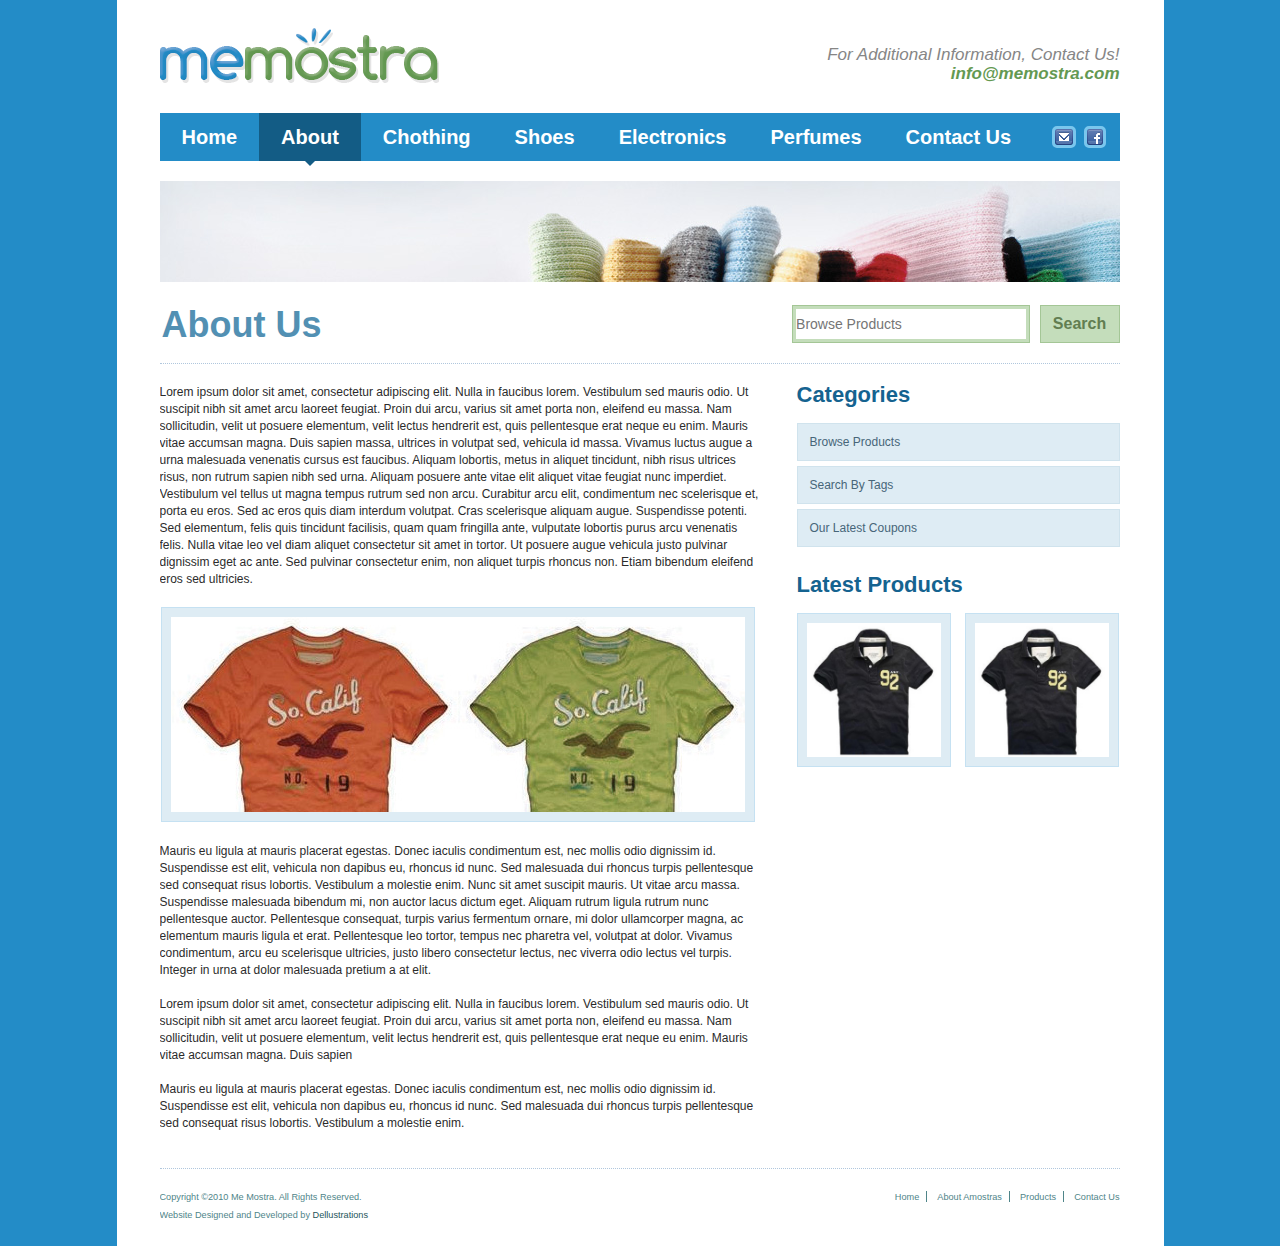
<file: MeMostra/about.html>
<!doctype html>

<html>

	<head>

		<meta charset="utf-8">
        <title>About Memostra shop</title>
        <link href="css/styles.css" rel="stylesheet" />

	</head>

	<body>
    	<div id="wrapper">
        
        	<header>
            
            	<figure>
                	<a href="#" title="Memostra"><img src="images/memostra-logo.png" alt="Memostra logo" /></a>
                </figure>
                
                <div>
                	<p>
                    For Additional Information, Contact Us!
                    </p>
                    <p>
                    <a href="#" title="Our e-mail">info@memostra.com</a>
                    </p>
                </div>
                
            </header>
            
            <nav>
            
            	<ul>
            		<li><a href="index.html" title="Home">Home</a></li>
                    <li class="active"><a href="about.html" title="About">About</a></li>
                    <li><a href="#" title="Chothing">Chothing</a></li>
                    <li><a href="#" title="Shoes">Shoes</a></li>
                    <li><a href="#" title="Electronics">Electronics</a></li>
                    <li><a href="#" title="Perfumes">Perfumes</a></li>
                    <li><a href="contact.html" title="Contact">Contact Us</a></li>
            	</ul>
                
              	<ul>
                	<li><a href="#" title="Faceboock"><img src="images/faceboock-button.png" alt="Faceboock-button" /></a></li>
                    <li><a href="#" title="e-mail"><img src="images/e-mail-button.png" alt="e-mail-button" /></a></li>
                </ul>
                
            </nav>
            
            <main class="about">
            
            	<header>
                	<figure>
                		<img src="images/about-main-header-img.jpg" alt="Presentation picture" />
                	</figure>
                    
                    <h1>About Us</h1>
                    
                    <form class="search-form">
                    	<fieldset>
                    		<div>
                    			<input type="text" name="search-item" placeholder="Browse Products" />
                        	</div>    
                        	<input type="button" name="search" value="Search" />
                    	</fieldset>
                    </form>
                    
                </header>
                
                <section>
                
                	<p>
                    Lorem ipsum dolor sit amet, consectetur adipiscing elit. Nulla in faucibus lorem. Vestibulum sed mauris odio. Ut suscipit nibh sit amet arcu laoreet feugiat. Proin dui arcu, varius sit amet porta non, eleifend eu massa. Nam sollicitudin, velit ut posuere elementum, velit lectus hendrerit est, quis pellentesque erat neque eu enim. Mauris vitae accumsan magna. Duis sapien massa, ultrices in volutpat sed, vehicula id massa. Vivamus luctus augue a urna malesuada venenatis cursus est faucibus. Aliquam lobortis, metus in aliquet tincidunt, nibh risus ultrices risus, non rutrum sapien nibh sed urna. Aliquam posuere ante vitae elit aliquet vitae feugiat nunc imperdiet. Vestibulum vel tellus ut magna tempus rutrum sed non arcu. Curabitur arcu elit, condimentum nec scelerisque et, porta eu eros. Sed ac eros quis diam interdum volutpat. Cras scelerisque aliquam augue. Suspendisse potenti. Sed elementum, felis quis tincidunt facilisis, quam quam fringilla ante, vulputate lobortis purus arcu venenatis felis. Nulla vitae leo vel diam aliquet consectetur sit amet in tortor. Ut posuere augue vehicula justo pulvinar dignissim eget ac ante. Sed pulvinar consectetur enim, non aliquet turpis rhoncus non. Etiam bibendum eleifend eros sed ultricies.
                    </p>
                    
                    <figure>
                		<img src="images/about-product-picture.jpg" alt="Presentation picture" />
                	</figure>
                    
                    <p>
                    Mauris eu ligula at mauris placerat egestas. Donec iaculis condimentum est, nec mollis odio dignissim id. Suspendisse est elit, vehicula non dapibus eu, rhoncus id nunc. Sed malesuada dui rhoncus turpis pellentesque sed consequat risus lobortis. Vestibulum a molestie enim. Nunc sit amet suscipit mauris. Ut vitae arcu massa. Suspendisse malesuada bibendum mi, non auctor lacus dictum eget. Aliquam rutrum ligula rutrum nunc pellentesque auctor. Pellentesque consequat, turpis varius fermentum ornare, mi dolor ullamcorper magna, ac elementum mauris ligula et erat. Pellentesque leo tortor, tempus nec pharetra vel, volutpat at dolor. Vivamus condimentum, arcu eu scelerisque ultricies, justo libero consectetur lectus, nec viverra odio lectus vel turpis. Integer in urna at dolor malesuada pretium a at elit. 
                    </p>
                    
                    <p>
                    Lorem ipsum dolor sit amet, consectetur adipiscing elit. Nulla in faucibus lorem. Vestibulum sed mauris odio. Ut suscipit nibh sit amet arcu laoreet feugiat. Proin dui arcu, varius sit amet porta non, eleifend eu massa. Nam sollicitudin, velit ut posuere elementum, velit lectus hendrerit est, quis pellentesque erat neque eu enim. Mauris vitae accumsan magna. Duis sapien 
                    </p>
                    
                    <p>
                    Mauris eu ligula at mauris placerat egestas. Donec iaculis condimentum est, nec mollis odio dignissim id. Suspendisse est elit, vehicula non dapibus eu, rhoncus id nunc. Sed malesuada dui rhoncus turpis pellentesque sed consequat risus lobortis. Vestibulum a molestie enim. 
                    </p>
                    
                </section>
                
                <aside>
                
                	<h2>Categories</h2>
                    
                    <ul>
                    	<li><a href="#" title="Browse Products">Browse Products</a></li>
                        <li><a href="#" title="Search By Tags">Search By Tags</a></li>
                        <li><a href="#" title="Our Latest Coupons">Our Latest Coupons</a></li>
                    </ul>
                    
                    <h2>Latest Products</h2>
                    
                    <figure>
                    	<a href="#" title="Product-1"><img src="images/mini/product-1-mini.jpg" alt="Image of product-1"></a>
                    </figure>
                    
                    <figure>
                    	<a href="#" title="Product-1"><img src="images/mini/product-1-mini.jpg" alt="Image of product-1"></a>
                    </figure>
                    
                </aside>
            
            </main>                                   
                
            <footer id="page-footer">
            	
                <div>
            		<p>
            			<small>Copyright &copy;2010 Me Mostra. All Rights Reserved.</small>
                	</p>
                	<p>
                		<small>Website Designed and Developed by <a href="#" title="link on Dellustrations">Dellustrations</a></small>
                	</p>
                </div>
                
                <menu>
                	<ul>
            			<li><a href="index.html" title="Home"><small>Home</small></a></li>
                    	<li><a href="about.html" title="About Amostras"><small>About Amostras</small></a></li>
                    	<li><a href="#" title="Products"><small>Products</small></a></li>
                    	<li><a href="contact.html" title="Contact"><small>Contact Us</small></a></li>
            		</ul>
            	</menu>
            
            </footer>
            
        </div>

	</body>

</html>
</file>
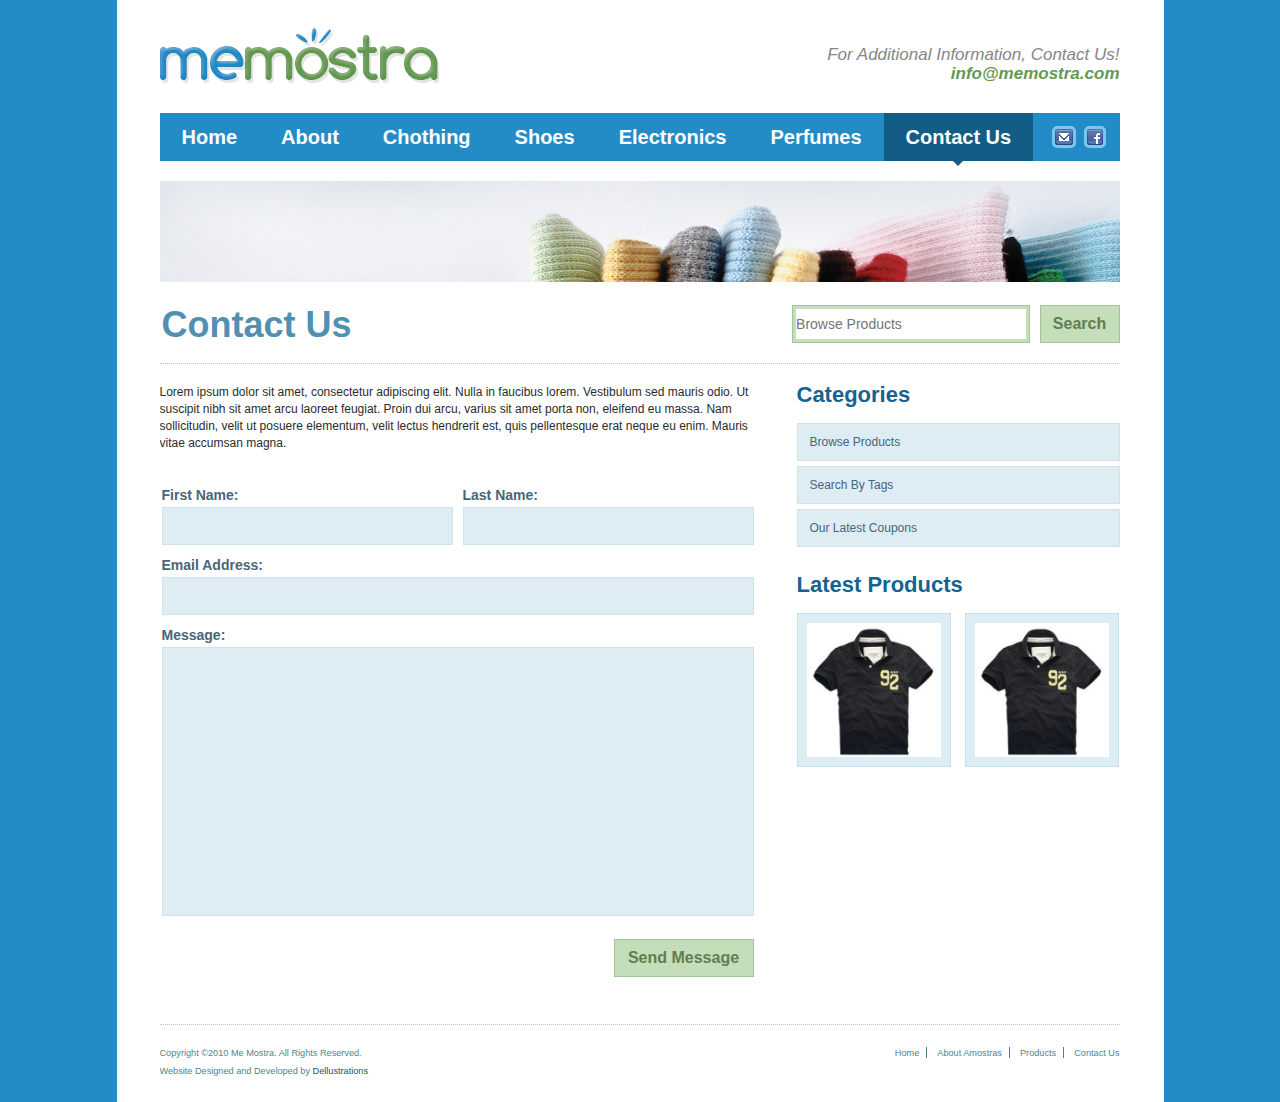
<file: MeMostra/contact.html>
<!doctype html>

<html>

	<head>

		<meta charset="utf-8">
        <title>Contact to Memostra shop</title>
        <link href="css/styles.css" rel="stylesheet" />

	</head>

	<body>
    	<div id="wrapper">
        
        	<header>
            
            	<figure>
                	<a href="#" title="Memostra"><img src="images/memostra-logo.png" alt="Memostra logo" /></a>
                </figure>
                
                <div>
                	<p>
                    For Additional Information, Contact Us!
                    </p>
                    <p>
                    <a href="#" title="Our e-mail">info@memostra.com</a>
                    </p>
                </div>
                
            </header>
            
            <nav>
            
            	<ul>
            		<li><a href="index.html" title="Home">Home</a></li>
                    <li><a href="about.html" title="About">About</a></li>
                    <li><a href="#" title="Chothing">Chothing</a></li>
                    <li><a href="#" title="Shoes">Shoes</a></li>
                    <li><a href="#" title="Electronics">Electronics</a></li>
                    <li><a href="#" title="Perfumes">Perfumes</a></li>
                    <li class="active"><a href="contact.html" title="Contact">Contact Us</a></li>
            	</ul>
                
              	<ul>
                	<li><a href="#" title="Faceboock"><img src="images/faceboock-button.png" alt="Faceboock-button" /></a></li>
                    <li><a href="#" title="e-mail"><img src="images/e-mail-button.png" alt="e-mail-button" /></a></li>
                </ul>
                
            </nav>
            
            <main class="contact">
            
            	<header>
                	<figure>
                		<img src="images/about-main-header-img.jpg" alt="Presentation picture" />
                	</figure>
                    
                    <h1>Contact Us</h1>
                    
                    <form class="search-form">
                    	<fieldset>
                    		<div>
                    			<input type="text" name="search-item" placeholder="Browse Products" />
                        	</div>    
                        	<input type="button" name="search" value="Search" />
                    	</fieldset>
                    </form>
                    
                </header>
                
                <section>
                
                	<p>
                    Lorem ipsum dolor sit amet, consectetur adipiscing elit. Nulla in faucibus lorem. Vestibulum sed mauris odio. Ut suscipit nibh sit amet arcu laoreet feugiat. Proin dui arcu, varius sit amet porta non, eleifend eu massa. Nam sollicitudin, velit ut posuere elementum, velit lectus hendrerit est, quis pellentesque erat neque eu enim. Mauris vitae accumsan magna. 
                    </p>
                    
                    <form class="message-form">
                    
                    	<fieldset>
                    		<div>
                        		<label for="first-name">First Name:</label>
                            	<input type="text" name="firstName" id="first-name" />
                        	</div>
	                        <div>
    	                    	<label for="last-name">Last Name:</label>
        	                    <input type="text" name="lastName" id="last-name" />
            	            </div>
                	        <div>
                    	    	<label for="email-address">Email Address:</label>
                        	    <input type="email" name="emailAddress" id="email-address" />
	                        </div>
    	                    <div>
        	                	<label for="message">Message:</label>
            	                <textarea name="message" id="message"></textarea>
                	        </div>
                    	    <input type="submit" name="search" value="Send Message" />
                    	</fieldset>
                        
                    </form>
                                        
                </section>
                
                <aside>
                
                	<h2>Categories</h2>
                    
                    <ul>
                    	<li><a href="#" title="Browse Products">Browse Products</a></li>
                        <li><a href="#" title="Search By Tags">Search By Tags</a></li>
                        <li><a href="#" title="Our Latest Coupons">Our Latest Coupons</a></li>
                    </ul>
                    
                    <h2>Latest Products</h2>
                    
                    <figure>
                    	<a href="#" title="Product-1"><img src="images/mini/product-1-mini.jpg" alt="Image of product-1"></a>
                    </figure>
                    
                    <figure>
                    	<a href="#" title="Product-1"><img src="images/mini/product-1-mini.jpg" alt="Image of product-1"></a>
                    </figure>
                    
                </aside>
            
            </main>                                   
                
            <footer id="page-footer">
            	
                <div>
            		<p>
            			<small>Copyright &copy;2010 Me Mostra. All Rights Reserved.</small>
                	</p>
                	<p>
                		<small>Website Designed and Developed by <a href="#" title="link on Dellustrations">Dellustrations</a></small>
                	</p>
                </div>
                
                <menu>
                	<ul>
            			<li><a href="index.html" title="Home"><small>Home</small></a></li>
                    	<li><a href="about.html" title="About Amostras"><small>About Amostras</small></a></li>
                    	<li><a href="#" title="Products"><small>Products</small></a></li>
                    	<li><a href="contact.html" title="Contact"><small>Contact Us</small></a></li>
            		</ul>
            	</menu>
            
            </footer>
            
        </div>

	</body>

</html>
</file>
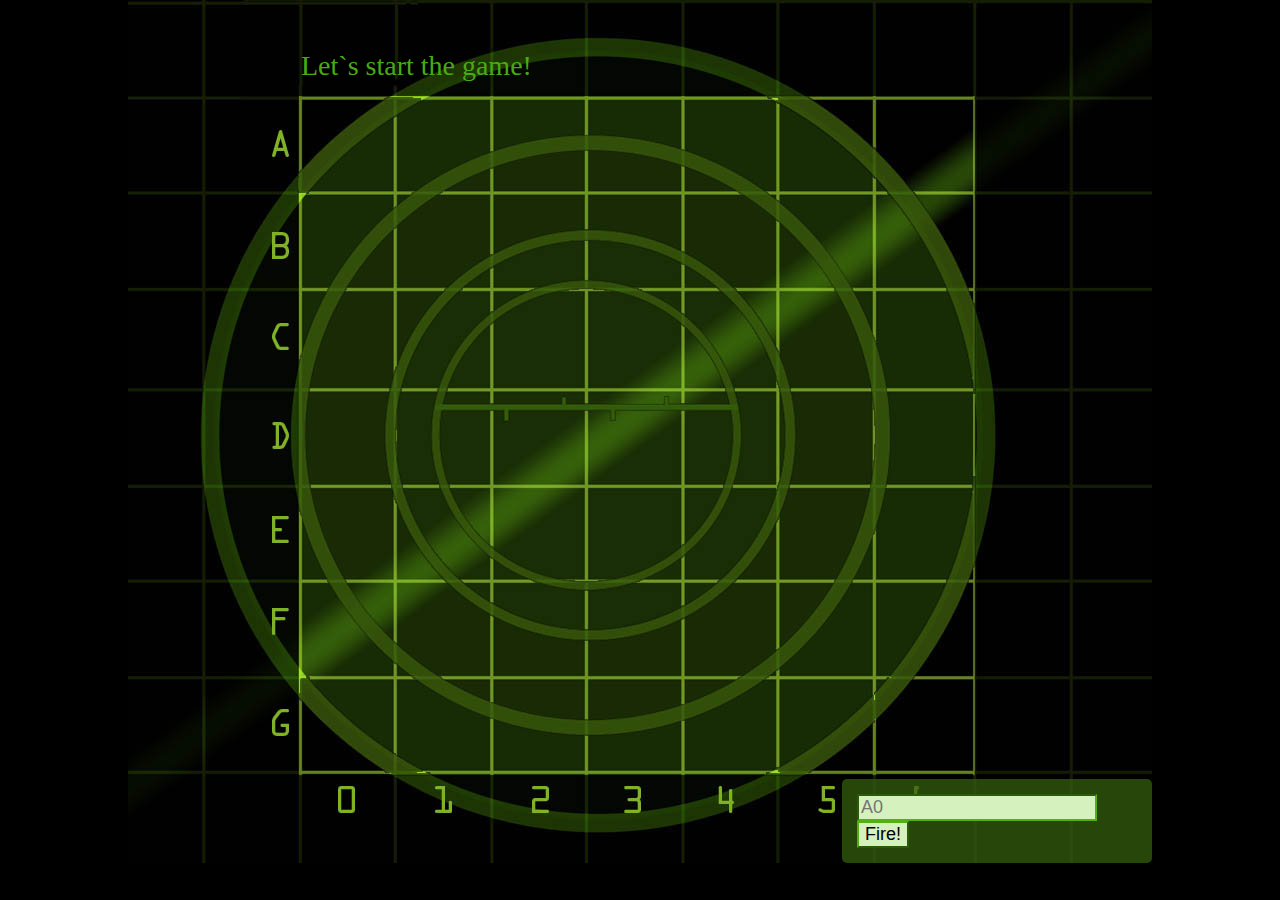
<file: Project BattleShip - variant 1/BattleShip.html>
<!DOCTYPE html>

<html lang="en">
	<head>
		<meta charset="UTF-8" />
		<title>BattleShip Game</title>
		<link rel="stylesheet" type="text/css" href="styles/styles.css"/>
		<script type="text/javascript" src="script/script.js"></script>
	</head>

	<body>
		<div id="wrapper">
			<div id="messageArea">
				
			</div>
			<table>
				<tbody>
					<tr>
						<td id="cell00"></td>
						<td id="cell01"></td>
						<td id="cell02"></td>
						<td id="cell03"></td>
						<td id="cell04"></td>
						<td id="cell05"></td>
						<td id="cell06"></td>
					</tr>
					<tr>
						<td id="cell10"></td>
						<td id="cell11"></td>
						<td id="cell12"></td>
						<td id="cell13"></td>
						<td id="cell14"></td>
						<td id="cell15"></td>
						<td id="cell16"></td>
					</tr>
					<tr>
						<td id="cell20"></td>
						<td id="cell21"></td>
						<td id="cell22"></td>
						<td id="cell23"></td>
						<td id="cell24"></td>
						<td id="cell25"></td>
						<td id="cell26"></td>
					</tr>
					<tr>
						<td id="cell30"></td>
						<td id="cell31"></td>
						<td id="cell32"></td>
						<td id="cell33"></td>
						<td id="cell34"></td>
						<td id="cell35"></td>
						<td id="cell36"></td>
					</tr>
					<tr>
						<td id="cell40"></td>
						<td id="cell41"></td>
						<td id="cell42"></td>
						<td id="cell43"></td>
						<td id="cell44"></td>
						<td id="cell45"></td>
						<td id="cell46"></td>
					</tr>
					<tr>
						<td id="cell50"></td>
						<td id="cell51"></td>
						<td id="cell52"></td>
						<td id="cell53"></td>
						<td id="cell54"></td>
						<td id="cell55"></td>
						<td id="cell56"></td>
					</tr>
					<tr>
						<td id="cell60"></td>
						<td id="cell61"></td>
						<td id="cell62"></td>
						<td id="cell63"></td>
						<td id="cell64"></td>
						<td id="cell65"></td>
						<td id="cell66"></td>
					</tr>
				</tbody>
			</table>
			<form action="#" id="inputForm">
				<fieldset>
					<input type="text" id="guessInput" placeholder="A0">
					<input type="submit" id="fireButton" value="Fire!">
				</fieldset>
			</form>
		</div>
	</body>
</html>
</file>
<file: MeMostra/css/styles.css>
body{margin:0;font-family:Gotham,"Helvetica Neue",Helvetica,Arial,sans-serif;line-height:1;background-color:#238cc7}#wrapper{margin:0 auto;box-sizing:border-box;padding:28px 44px 0 43px;width:1047px;background-color:#fff}#wrapper>header{overflow:hidden;margin-bottom:28px}#wrapper>header figure{margin:0;float:left}#wrapper>header figure a:link,#wrapper>header figure a:visited{display:block;overflow:hidden}#wrapper>header figure a:link img,#wrapper>header figure a:visited img{vertical-align:middle}#wrapper>header div{padding-top:18px;float:right}#wrapper>header div p{margin:0;text-align:right;font-size:17px;font-style:italic;text-transform:capitalize;color:#868686}#wrapper>header div p:nth-of-type(2){font-weight:700;line-height:22px;text-transform:none}#wrapper>header div p:nth-of-type(2) a:link,#wrapper>header div p:nth-of-type(2) a:visited{text-decoration:none;color:#649952}nav{background-color:#238cc7;margin-bottom:20px}nav ul{float:left;margin:0;padding:0;list-style-type:none}nav ul li{float:left}nav ul li a:link,nav ul li a:visited{display:block;text-decoration:none;color:#fff;font-size:20px;font-weight:700;padding:14px 22px}nav ul li.active a:link,nav ul li.active a:visited{position:relative;background-color:#135c85}nav ul li.active a:link::after,nav ul li.active a:visited::after{content:'';position:absolute;left:50%;bottom:0;margin:0 0 -10px -5px;border:5px solid transparent;border-top:5px solid #135c85}nav ul:nth-of-type(1) a:hover{background-color:#349dd8}nav ul:nth-of-type(2){float:right;padding:13px 6px 0 0}nav ul:nth-of-type(2) li{float:right}nav ul:nth-of-type(2) li a:link,nav ul:nth-of-type(2) li a:visited{margin:0 8px 0 0;padding:0;font-size:0}nav ul:nth-of-type(2) li a:link img,nav ul:nth-of-type(2) li a:visited img{vertical-align:middle;border:3px solid #7ac6ed;border-radius:5px}nav::after{content:'';display:block;clear:both}form.search-form{float:right}form.search-form fieldset{margin:0;padding:0;border:none}form.search-form input[type=button]{width:80px;height:38px;font-size:16px;font-weight:700;color:#627e51;background-color:#c4ddbb;border:1px solid #a4c696;vertical-align:middle}form.search-form input[type=text]{box-sizing:border-box;width:236px;height:36px;padding:0;font-family:Verdana,sans-serif;font-size:14px;font-weight:400;color:#666767;background-color:#fff;border:3px solid #c4ddbb;vertical-align:middle}form.search-form div{display:inline-block;border:1px solid #a4c696;margin-right:5px}main.home{margin:0 0 33px}main.home>header{position:relative;margin:0 0 20px}main.home>header figure{margin:0}main.home>header figure img{vertical-align:middle}main.home>header h1,main.home>header h2,main.home>header p{margin:0;position:absolute;right:26px;font-weight:700}main.home>header h1{font-size:36px;color:#5290b3;top:20px}main.home>header h2{font-size:18px;color:#87aabe;top:63px}main.home>header p{font-size:16px;color:#fff;top:108px}main.home>header p a:link,main.home>header p a:visited{display:block;padding:11px 0;text-align:center;text-decoration:none;color:#fff;width:145px;background-color:#f18124}main.home>header p a:hover{background-color:#e07013}main.home menu#selector{margin:0;padding:0 0 20px;overflow:hidden;border-bottom:1px dotted #b0c7dd}main.home menu#selector ul{float:left;padding:0;list-style-type:none}main.home menu#selector ul li{float:left;margin-right:5px}main.home menu#selector ul li a:link,main.home menu#selector ul li a:visited{display:block;text-decoration:none;color:#a1a1a1;font-size:16px;font-weight:700;padding:10px 15px;background-color:#ececec;border:1px solid #dddddc}main.home menu#selector ul li a:hover{background-color:#dbdbdb}main.home menu#selector ul li.active a:link,main.home menu#selector ul li.active a:visited{color:#146390;background-color:#deecf4;border:1px solid #c5e1f2}main.home article{float:left;margin:0 0 2px;padding:23px 15px 24px 0;border-bottom:1px dotted #b0c7dd;font-size:18px;font-weight:700}main.home article>header h3{margin:0 0 5px 1px;font-size:inherit}main.home article>header h3 a:hover,main.home article>header h3 a:link,main.home article>header h3 a:visited{text-decoration:none;color:#146390;font-size:18px}main.home article figure{margin:0 0 11px}main.home article figure a:hover,main.home article figure a:link,main.home article figure a:visited{display:block}main.home article figure a:hover img,main.home article figure a:link img,main.home article figure a:visited img{padding:9px;background-color:#deecf4;vertical-align:middle;border:1px solid #c5e1f2}main.home article footer{overflow:hidden}main.home article footer p{margin:0 1px}main.home article footer p:nth-of-type(1){float:left}main.home article footer p:nth-of-type(1) span{color:#4b9143}main.home article footer p:nth-of-type(2){float:right}main.home article footer p:nth-of-type(2) span{color:#666767}main.home article:nth-of-type(3n){padding-right:0}main.home menu#paging{margin:0;padding:8px 0 0;clear:both}main.home menu#paging ul{position:relative;padding:10px;background-color:#deecf4;border:1px solid #c5e1f2;list-style-type:none;text-align:center}main.home menu#paging ul li{display:inline-block}main.home menu#paging ul li a:link,main.home menu#paging ul li a:visited{display:block;width:47px;text-decoration:none;color:#fff;font-size:20px;font-weight:700;background-color:#238cc7;padding:14px 0}main.home menu#paging ul li a:hover{background-color:#349dd8}main.home menu#paging ul li.active a:link,main.home menu#paging ul li.active a:visited{background-color:#135c85}main.home menu#paging ul li.empty a:hover,main.home menu#paging ul li.empty a:link,main.home menu#paging ul li.empty a:visited{background-color:#a5bfcf}main.home menu#paging ul li:nth-of-type(1),main.home menu#paging ul li:nth-of-type(5){position:absolute;top:50%;margin-top:-24px}main.home menu#paging ul li:nth-of-type(1){left:10px}main.home menu#paging ul li:nth-of-type(1) a:link,main.home menu#paging ul li:nth-of-type(1) a:visited{width:auto;padding-right:17px;padding-left:16px}main.home menu#paging ul li:nth-of-type(1) a:link::before,main.home menu#paging ul li:nth-of-type(1) a:visited::before{content:"\00ab \0020"}main.home menu#paging ul li:nth-of-type(5){right:10px}main.home menu#paging ul li:nth-of-type(5) a:link,main.home menu#paging ul li:nth-of-type(5) a:visited{width:auto;padding-right:16px;padding-left:19px}main.home menu#paging ul li:nth-of-type(5) a:link::after,main.home menu#paging ul li:nth-of-type(5) a:visited::after{content:"\0020 \00bb"}main.about{margin:0 0 22px;border-bottom:1px dotted #b0c7dd;overflow:hidden}main.about section{padding:0 37px 19px 0;width:600px;float:left}main.about section p:first-of-type{margin:0 0 19px}main.about section figure{margin:0 0 21px 1px}main.about section figure img{padding:9px;background-color:#deecf4;vertical-align:middle;border:1px solid #c5e1f2}main.contact{margin:0 0 22px;border-bottom:1px dotted #b0c7dd;overflow:hidden}main.contact section{padding:0 37px 47px 0;width:600px;float:left}main.contact section p:first-of-type{margin:0 0 36px}main.contact section form.message-form{padding:0 6px 0 2px}main.contact section form.message-form fieldset{margin:0;padding:0;border:none;overflow:hidden}main.contact section form.message-form div label{display:inline-block;vertical-align:middle;margin-bottom:5px;font-family:Verdana,sans-serif;font-size:14px;font-weight:700;color:#476679}main.contact section form.message-form div input,main.contact section form.message-form div textarea{box-sizing:border-box;width:100%;padding:0;background-color:#deecf4;border:1px solid #d0e3ed;font-family:Verdana,sans-serif;font-size:16px;font-weight:400;color:#666767}main.contact section form.message-form div input:focus,main.contact section form.message-form div textarea:focus{background-color:#fff}main.contact section form.message-form div input{margin-bottom:13px;height:38px}main.contact section form.message-form div textarea{margin-bottom:20px;resize:none;height:269px}main.contact section form.message-form div:nth-of-type(1),main.contact section form.message-form div:nth-of-type(2){float:left;width:291px}main.contact section form.message-form div:nth-of-type(1){padding-right:10px}main.contact section form.message-form div:nth-of-type(3){clear:both}main.contact section input[type=submit]{float:right;width:140px;height:38px;font-size:16px;font-weight:700;color:#627e51;background-color:#c4ddbb;border:1px solid #a4c696}main.about>header,main.contact>header{margin:0 0 20px;padding:0 0 20px;border-bottom:1px dotted #b0c7dd;overflow:hidden}main.about>header figure,main.contact>header figure{margin:0 0 20px}main.about>header h1,main.contact>header h1{margin:0;padding:2px 0 0 2px;font-size:36px;color:#5290b3;float:left}main.about section p,main.contact section p{margin:0 0 17px;font-size:12px;line-height:17px;font-family:Verdana,sans-serif;color:#2b2b2b}main.about>aside,main.contact>aside{width:323px;float:right}main.about>aside h2,main.contact>aside h2{margin:0 0 17px;font-size:22px;color:#156390}main.about>aside ul,main.contact>aside ul{margin:0 0 27px;padding:0;list-style-type:none}main.about>aside ul li,main.contact>aside ul li{margin:0 0 5px}main.about>aside ul li a:focus,main.about>aside ul li a:link,main.about>aside ul li a:visited,main.contact>aside ul li a:focus,main.contact>aside ul li a:link,main.contact>aside ul li a:visited{display:block;padding:12px;font-family:Verdana,sans-serif;font-size:12px;color:#476679;text-decoration:none;background-color:#deecf4;border:1px solid #d0e3ed}main.about>aside ul li a:hover,main.contact>aside ul li a:hover{background-color:#cddbe3}main.about>aside ul li:last-of-type,main.contact>aside ul li:last-of-type{margin:0}main.about>aside figure,main.contact>aside figure{margin:0 14px 0 0;float:left}main.about>aside figure a:link,main.about>aside figure a:visited,main.contact>aside figure a:link,main.contact>aside figure a:visited{display:block}main.about>aside figure a:link img,main.about>aside figure a:visited img,main.contact>aside figure a:link img,main.contact>aside figure a:visited img{padding:9px;width:134px;heigth:134px;background-color:#deecf4;vertical-align:middle;border:1px solid #c5e1f2}main.about>aside figure:last-of-type,main.contact>aside figure:last-of-type{margin:0}footer#page-footer{padding:0 0 26px;font-family:Verdana,sans-serif;font-size:11px;font-weight:400;overflow:hidden}footer#page-footer small{color:#4f8589}footer#page-footer div{float:left}footer#page-footer div p{margin:0}footer#page-footer div p:nth-of-type(1){margin-bottom:7px}footer#page-footer div p a:link,footer#page-footer div p a:visited{color:#1e555a;text-decoration:none}footer#page-footer menu{margin:0;padding:0;float:right}footer#page-footer menu ul{padding:0;list-style-type:none}footer#page-footer menu ul li{display:inline-block}footer#page-footer menu ul li a:link,footer#page-footer menu ul li a:visited{display:block;padding:0 7px;border-right:1px solid #4f8589;text-decoration:none}footer#page-footer menu ul li:last-of-type a:link,footer#page-footer menu ul li:last-of-type a:visited{padding:0 0 0 7px;border-right:none}
</file>
<file: Metro-UI responsive/styles/styles.css>
body {
	margin: 0;
	background: #192d62 url(../images/bg-main.jpg) top left; 
}

div#wrapper {
	width: 923px;
	margin: 0 auto;
	padding-top: 97px;
	font-family: Gotham, "Helvetica Neue", Helvetica, Arial, sans-serif;
	line-height: 1;
	font-weight: normal;
	color: #fff;
}


div#wrapper a:link,
div#wrapper a:hover,
div#wrapper a:visited,
div#wrapper a:focus,
div#wrapper a:active {
	text-decoration: none;
	color: #fff;
}

div#wrapper ul {
	list-style: none;
	margin: 0 0 0 1px;
	padding: 0;
	overflow: hidden;
}

div#wrapper ul li {
	display: block;
	float: left;
}

div#wrapper ul li a:link,
div#wrapper ul li a:visited,
div#wrapper ul li a:hover,
div#wrapper ul li a:focus,
div#wrapper ul li a:active {
	display: block;
	box-sizing: border-box;
	width: 100%;
	height: 100%;
	text-align: left;
}

header {
	margin: 0 0 79px;
}

header h1 {
	margin: 0;
	font-size: 65px;
}

main ul li {
	margin: 0 10px 10px 0;
	box-sizing: border-box;
	width: 150px;
	height: 150px;
}

main ul li a:link,
main ul li a:visited,
main ul li a:hover,
main ul li a:focus,
main ul li a:active {
	padding: 0 0 6px 11px;
	box-shadow: none;
	-webkit-transition: box-shadow 0.3s linear;
	-moz-transition: box-shadow 0.3s linear;
	-o-transition: box-shadow 0.3s linear;
	transition: box-shadow 0.3s linear;
}

main ul li a:link:after,
main ul li a:hover:after,
main ul li a:visited:after,
main ul li a:focus:after,
main ul li a:active:after {
	content: "";
	display: inline-block;
	height: 100%;
	width: 1px;
	margin-left: -1px;
	vertical-align: bottom;
}

main ul li a:hover {
	box-shadow: inset 1px 1px 1px 2px #fff, inset -1px -1px 1px 2px #fff;
}

main ul li a:active {
	
}

main ul li:nth-of-type(1) {
	background: #3387ea url(../images/home.png) no-repeat 50% 50%;
}

main ul li:nth-of-type(2) {
	background: #f9be3e url(../images/about.png) no-repeat 50% 50%;
}

main ul li:nth-of-type(3) {
	width: 280px;
	background: #d3573e url(../images/portfolio.png) no-repeat 50% 50%;
}

main ul li:nth-of-type(4) {
	background: #59b0e2 url(../images/photos.png) no-repeat 50% 50%;
}

main ul li:nth-of-type(5) {
	margin-right: 0;
	background: #33af95 url(../images/testimonials.png) no-repeat 50% 50%;
}

main ul li:nth-of-type(6) {
	width: 310px;
	background: #86a73f url(../images/hire.png) no-repeat 50% 50%;
}

main ul li:nth-of-type(7) {
	width: 440px;
	background: #151a26 url(../images/blog.jpg) no-repeat top left;
}

main ul li:nth-of-type(8) {
	margin-right: 0;
	background: #7e5b8c url(../images/contact.png) no-repeat 50% 50%;
}

main ul li:nth-of-type(7) span {
	display: block;
	text-transform: capitalize;
}

main ul li:nth-of-type(7) span:nth-of-type(1) {
	font-size: 18px;
	color: #ccc;
	margin: 0 0 8px;
	padding: 10px 0 0 165px;
}

main ul li:nth-of-type(7) span:nth-of-type(2) {
	font-size: 22px;
	line-height: 30px;
	margin: 0 0 17px;
	padding-left: 163px;
}

main ul li:nth-of-type(7) span:nth-of-type(3) {
	font-size: 12px;
	color: #999;
	margin: 0 0 20px;
	padding-left: 165px;
}

footer {
	overflow: hidden;
	margin: 0 0 10px;
}

footer ul li {
	width: 75px;
	height: 75px;
	margin-right: 10px;
	transition: border-radius 0.3s ease-in;
}

footer ul li:nth-of-type(1) {
	background: #004188 url(../images/facebook.jpg) no-repeat 50% 50%;
	background-size: 100% 100%;
}

footer ul li:nth-of-type(2) {
	background: #03abe3 url(../images/Twitter.jpg) no-repeat 50% 50%;
	background-size: 100% 100%;
}

footer ul li:nth-of-type(3) {
	margin: 0;
	background: #e54527 url(../images/Google.jpg) no-repeat 50% 50%;
}

footer ul li:hover {
	border-radius: 50%;
}

footer ul li a:link,
footer ul li a:hover,
footer ul li a:visited,
footer ul li a:focus,
footer ul li a:active {
	text-indent: -9999px;
}

footer p {
	margin: -36px 0 0;
	float: right;
	font-size: 14px;
	color: #99a4c1;
}

/*responsive styles*/
@media only screen and (max-width: 936px) {
	div#wrapper {
		width: 603px;
	}
	
	main ul li:nth-of-type(3) {
		margin-right: 0;
	}
	
	main ul li:nth-of-type(5) {
		margin: 0 10px 10px 0;
	}
	
	main ul li:nth-of-type(6) {
		width: 280px;
		margin-right: 0;
	}
}

@media only screen and (max-width: 626px) {	
	div#wrapper {
		width: 473px;
	}
	
	main ul li:nth-of-type(3) {
		width: 150px;
	}
	
	main ul li:nth-of-type(6) {
		width: 150px;
	}
	
	main ul li:nth-of-type(7) {
		width: 310px;
		background: #151a26;
	}
	
	main ul li:nth-of-type(7) span:nth-of-type(1) {
		padding-left: 13px;
	}

	main ul li:nth-of-type(7) span:nth-of-type(2) {
		padding-left: 13px;
	}

	main ul li:nth-of-type(7) span:nth-of-type(3) {
		padding-left: 15px;
	}
	
	div#wrapper footer ul {
		margin: 0 0 10px 1px;
	}
	
	footer p {
		margin: 0;
		float:	none;
		text-align: center;
		line-height: 1.2;
	}
}

@media only screen and (max-width: 496px) {
	div#wrapper {
		width: 313px;
	}
	
	main ul li:nth-of-type(2) {
		margin-right: 0;
	}
	
	main ul li:nth-of-type(3) {
		width: 310px;
	}
	
	main ul li:nth-of-type(5) {
		margin-right: 0;
	}
	
	main ul li:nth-of-type(6) {
		width: 310px;
	}
	
	main ul li:nth-of-type(7) {
		width: 150px;
		background: #151a26 url(../images/blog.jpg) no-repeat top left;
	}
	
	main ul li:nth-of-type(7) span {
		display: none;
	}
	
	div#wrapper footer ul {
		text-align: center;
		font-size: 0;
	}
	
	div#wrapper footer ul li {
		float: none;
		display: inline-block;
	}
}

@media only screen and (max-width: 336px) {
	div#wrapper {
		width: 153px;
	}
	
	main ul li:nth-of-type(1),
	main ul li:nth-of-type(4),
	main ul li:nth-of-type(7) {
		margin-right: 0;
	}
	
	main ul li:nth-of-type(3),
	main ul li:nth-of-type(6) {
		width: 150px;
	}
	
	footer ul li {
		width: 45px;
		height: 45px;
		margin: 0 5px 0 0;
	}
	
	footer ul li:last-of-type {
		margin: 0;
	}
	
}
</file>
<file: SEOTOASTER responsive/styles/main-style.css>
@import url(https://fonts.googleapis.com/css?family=Roboto:400,300italic,700,500,300,900|Raleway:800,500);.content{max-width:1200px;margin-left:auto;margin-right:auto}*{margin:0;padding:0}figure img{vertical-align:middle}body{font-family:Roboto,Arial,Helvetica,sans-serif;font-size:14px;line-height:1.5;font-weight:500;color:#6c6c6c}#wrapper{width:100%;background-color:#fff}#wrapper h1,#wrapper h2{color:#000}#wrapper header{position:relative;margin:0 0 63px}#wrapper header figure img{width:100%}#wrapper header div#header-container{position:absolute;top:0;left:0;width:100%}#wrapper header div#header-container div#link-container{max-width:1200px;margin-left:auto;margin-right:auto;padding-top:40px}#wrapper header div#header-container div#link-container:after{content:"";display:table;clear:both}#wrapper header div#header-container div#link-container a#logo:link{text-decoration:none;text-indent:-9999px;display:block;float:left;width:125px;height:125px;background:url(../images/header-logo/header-logo.png) 50% 50%}#wrapper header div#header-container div#link-container nav{float:right}#wrapper header div#header-container div#link-container nav ul{list-style-type:none;margin-right:-10px;padding-top:50px;overflow:hidden}#wrapper header div#header-container div#link-container nav ul li{float:left;font-size:20px;line-height:1;font-weight:700;color:#fff}#wrapper header div#header-container div#link-container nav ul li:after{content:"\002F"}#wrapper header div#header-container div#link-container nav ul li:last-of-type:after{content:none}#wrapper header div#header-container div#link-container nav ul li a:active,#wrapper header div#header-container div#link-container nav ul li a:focus,#wrapper header div#header-container div#link-container nav ul li a:hover,#wrapper header div#header-container div#link-container nav ul li a:link,#wrapper header div#header-container div#link-container nav ul li a:visited{display:inline-block;padding:0 10px;letter-spacing:3px;text-decoration:none;text-transform:uppercase;color:#fff}#wrapper header div#header-container div#link-container nav ul li a:visited{color:#ccc}#wrapper header div#header-container div#link-container nav ul li a:hover{color:#6556df;cursor:pointer}#wrapper header div#header-container div#link-container nav ul li:last-of-type a:active,#wrapper header div#header-container div#link-container nav ul li:last-of-type a:focus,#wrapper header div#header-container div#link-container nav ul li:last-of-type a:hover,#wrapper header div#header-container div#link-container nav ul li:last-of-type a:link,#wrapper header div#header-container div#link-container nav ul li:last-of-type a:visited{padding-right:0}#wrapper div#main>section:first-of-type{max-width:1200px;margin-left:auto;margin-right:auto;overflow:hidden;margin-bottom:57px}#wrapper div#main>section:first-of-type figure img{width:100%}#wrapper div#main>section:first-of-type section{float:right;box-sizing:border-box;width:59%;padding-left:24px}#wrapper div#main>section:first-of-type section h1{margin:0 0 17px;font-size:46px;line-height:1;font-weight:900;letter-spacing:4px;text-transform:uppercase}#wrapper div#main>section:first-of-type section h2{margin:0 0 20px;font-family:Raleway,Arial,Helvetica,sans-serif;font-size:18px;line-height:24px;font-weight:500}#wrapper div#main>section:first-of-type section p{margin:0 0 20px}#wrapper div#main>section:first-of-type section p:first-of-type{max-width:550px}#wrapper div#main>section:first-of-type section ul{list-style-type:none}#wrapper div#main>section:first-of-type section ul li{margin:0 0 3px;padding-left:12px;background:url(../images/bgs/dot.png) 1px 7px no-repeat}#wrapper div#main>section:first-of-type section figure{float:right;width:180px}#wrapper div#main>section:first-of-type aside{float:left;width:40.5%}#wrapper div#main>section:first-of-type aside figure{padding:76px 50px 0}#wrapper div#main>section:first-of-type aside figure a:link{text-decoration:none}#wrapper div#main>section:nth-of-type(2){background:url(../images/bgs/toaster-bg.png) 50% 50% no-repeat #f0f0f0}#wrapper div#main>section:nth-of-type(2) div#users-container{max-width:1200px;margin-left:auto;margin-right:auto;padding:141px 0 73px;overflow:hidden}#wrapper div#main>section:nth-of-type(2) div#users-container article{width:49%;margin-bottom:98px}#wrapper div#main>section:nth-of-type(2) div#users-container article div.article-container{box-sizing:border-box;width:384px;padding-top:8px}#wrapper div#main>section:nth-of-type(2) div#users-container article div.article-container h2{font-size:18px;font-weight:700;margin:0 0 5px;letter-spacing:2px}#wrapper div#main>section:nth-of-type(2) div#users-container article div.article-container p{letter-spacing:2px;line-height:20px}#wrapper div#main>section:nth-of-type(2) div#users-container article:nth-of-type(2n+1){float:left;text-align:left;overflow:hidden}#wrapper div#main>section:nth-of-type(2) div#users-container article:nth-of-type(2n+1) div.article-container{float:left;overflow:hidden;padding-left:56px}#wrapper div#main>section:nth-of-type(2) div#users-container article:nth-of-type(2n+1) div.article-container figure{float:left;margin:-8px 0 0 -56px}#wrapper div#main>section:nth-of-type(2) div#users-container article:nth-of-type(2n){float:right;text-align:right;overflow:hidden}#wrapper div#main>section:nth-of-type(2) div#users-container article:nth-of-type(2n) div.article-container{float:right;overflow:hidden;padding-right:56px}#wrapper div#main>section:nth-of-type(2) div#users-container article:nth-of-type(2n) div.article-container figure{float:right;margin:-8px -56px 0 0}#wrapper div#main form#messageForm{margin-left:auto;margin-right:auto;max-width:432px;padding:65px 0 100px;text-align:center;line-height:1}#wrapper div#main form#messageForm fieldset{border:none}#wrapper div#main form#messageForm fieldset h2{margin:0 0 23px;font-size:46px;font-weight:800;text-transform:uppercase;letter-spacing:5px}#wrapper div#main form#messageForm fieldset p{margin:0 0 35px}#wrapper div#main form#messageForm fieldset div{margin:0 0 15px}#wrapper div#main form#messageForm fieldset div:last-of-type{margin:0 0 30px}#wrapper div#main form#messageForm fieldset div label{display:inline-block;float:left;font-size:18px;line-height:21px;margin:0 0 3px}#wrapper div#main form#messageForm fieldset div input,#wrapper div#main form#messageForm fieldset div textarea{box-sizing:border-box;width:100%;padding:5px 20px;border:1px solid #e6e6e6;font-family:Roboto,Arial,Helvetica,sans-serif;font-size:18px;line-height:21px;font-weight:300;font-style:italic;color:#6c6c6c;background-color:#f0f0f0}#wrapper div#main form#messageForm fieldset div input:focus,#wrapper div#main form#messageForm fieldset div textarea:focus{background-color:#fff}#wrapper div#main form#messageForm fieldset div input{height:50px}#wrapper div#main form#messageForm fieldset div textarea{resize:none;height:120px;overflow-y:auto}#wrapper div#main form#messageForm fieldset div .invalid{background:url(../images/bgs/invalid.png) 98% 8px no-repeat #f0f0f0}#wrapper div#main form#messageForm fieldset input[type=submit]{width:180px;height:50px;border:none;background-color:#6556df;border-radius:5px;font-family:Roboto,Arial,Helvetica,sans-serif;font-size:21px;line-height:21px;text-transform:uppercase;color:#fff}@media only screen and (max-width:1280px){#wrapper header div#header-container div#link-container{padding-left:20px;padding-right:20px}#wrapper div#main>section:first-of-type{padding-right:20px}#wrapper div#main>section:nth-of-type(2) div#users-container{padding-left:20px;padding-right:20px}}@media only screen and (max-width:1023px){#wrapper header{margin-bottom:20px}#wrapper header div#header-container div#link-container nav ul{width:150px;margin:0;padding:0}#wrapper header div#header-container div#link-container nav ul li{display:block;box-sizing:border-box;width:100%;padding:10px 0}#wrapper header div#header-container div#link-container nav ul li:after{content:none}#wrapper div#main>section:first-of-type{padding-left:20px;margin-bottom:20px}#wrapper div#main>section:first-of-type section{float:none;width:100%;margin:0;padding:0}#wrapper div#main>section:first-of-type section h1{text-align:center}#wrapper div#main>section:first-of-type aside{float:none;width:100%}#wrapper div#main>section:first-of-type aside figure{padding-top:20px}#wrapper div#main>section:nth-of-type(2) div#users-container{background:#f0f0f0;padding-top:30px;padding-bottom:30px}#wrapper div#main>section:nth-of-type(2) div#users-container article:nth-of-type(n){width:100%;float:none;margin-bottom:20px}#wrapper div#main>section:nth-of-type(2) div#users-container article:nth-of-type(n) div.article-container{width:100%;margin:0;padding:0}#wrapper div#main>section:nth-of-type(2) div#users-container article:nth-of-type(n) div.article-container figure{text-align:center;float:none;margin:0}#wrapper div#main>section:nth-of-type(2) div#users-container article:nth-of-type(n) div.article-container h2{text-align:center}#wrapper div#main>section:nth-of-type(2) div#users-container article:nth-of-type(n) div.article-container p{text-align:justify}#wrapper div#main form#messageForm{padding-top:20px;padding-bottom:20px}}@media only screen and (max-width:799px){body{font-size:16px}#wrapper header div#header-container div#link-container nav{position:relative;width:75px;height:75px;background:url(../images/bgs/menu-button.png) 50% 50% no-repeat #333;border-radius:5px}#wrapper header div#header-container div#link-container nav:focus,#wrapper header div#header-container div#link-container nav:hover{cursor:pointer;background:url(../images/bgs/menu-button.png) 50% 50% no-repeat #555}#wrapper header div#header-container div#link-container nav:focus ul,#wrapper header div#header-container div#link-container nav:hover ul{display:block;border-radius:5px;background-color:rgba(51,51,51,.6)}#wrapper header div#header-container div#link-container nav ul{position:absolute;top:99%;right:0;display:none}#wrapper div#main>section:first-of-type section figure{float:none;box-sizing:border-box;width:100%;padding:0 50px 30px;text-align:center}}@media only screen and (max-width:599px){#wrapper header div#header-container div#link-container{padding-top:20px}#wrapper header div#header-container div#link-container nav ul li{font-size:16px}}
</file>
<file: the NUMBERS/CSS/styles.css>
body {
	margin: 0 auto;
	width: 800px;
	background-color: #FFFFFF;
}

#wrapper {
	padding: 84px 40px 40px;
	width: 720px;
	background-color: #314c5b;
	font-family:Gotham, "Helvetica Neue", Helvetica, Arial, sans-serif;
	line-height: 1;
	color: #FFFFFF;
	overflow: hidden;
}

#wrapper>header {
	margin: 0 0 76px;
}

#wrapper h1.logo {
	font-size: 48px;
	font-weight: normal;
	text-transform: uppercase;
	text-align: center;
	margin: 0;
}

#wrapper h1.logo span {
	font-size: 24px;
	text-transform: lowercase;
	margin: 0 10px 0 0;
}

#wrapper main>section {
	float: left;
}

#wrapper main>section:nth-of-type(3n+1) {
	margin-right: 40px;
}

/* Style of the section graph*/
.graph {
	background-color: #359a88;
	width: 340px;
	margin-bottom: 40px;
	padding: 24px 0 0;
}

.graph header {
	margin: 0 34px 0;
}

.graph table {
	border: none;
	border-collapse: collapse;
	border-spacing: 0;
	width: 100%;
	text-transform: uppercase;
	font-size: 21px;
	vertical-align: bottom;
}

.graph header table td {
	padding: 1px 0;
}

.graph header table td:nth-of-type(1) {
	font-size: 24px;
	text-align: left;
	width: 55px;
}

.graph table td:nth-of-type(2) {
	font-size: 14px;
	text-align: left;
	text-transform: capitalize;
}

.graph header table td:nth-of-type(2) {
	color: #2a7a6b;
}

.graph table td:nth-of-type(3) {
	text-align: right;
	width: 80px;
	
}

.graph div figure {
	margin: 0;
}

figure img {
	vertical-align: middle;
}

.graph menu {
	margin: 0;
	padding: 15px 0;
	background-color: #349886;
}

.graph menu ul {
	list-style-type: none;
	font-size: 0;
	text-align: center;
	padding: 0;
}

.graph menu ul li {
	display: inline-block;
	margin: 0 4px;
}

.graph menu ul li a:link {
	display: block;
	font-size: 14px;
	color: #FFFFFF;
	text-decoration: none;
	padding: 3px 10px;
	
}

.graph menu ul li a:visited {
	color: #277264;
}

.graph menu ul li.selected a:link,
.graph menu ul li.selected a:visited  {
	background-color: #3a9383;
	border: none;
	border-radius: 10px;
	box-shadow: 0 -1px 0 1px #2b7f6f;
}

.graph section {
	background-color: #2b414d;
	padding: 0 34px 10px;
}

.graph section table td {
	padding: 26px 0 26px;
	border: none;
}

.graph section td:nth-of-type(1) {
	text-align: left;
	width: 80px;
}

.graph section td:nth-of-type(2) {
	color: #4b5d68;
}

.graph section tr:nth-of-type(1) td,
.graph section tr:nth-of-type(2) td {
	
	border-bottom: 2px solid #334854;
}

/* Styles of the section notes*/
.notes {
	width: 340px;
}

.notes header {
	padding: 22px 0 18px;
	background-color: #207b9a;
	position: relative;
}

.notes header p {
	margin: 0;
	font-size: 21px;
	text-align: center;
}

.notes header .prev:link,
.notes header .next:link {
	width: 32px;
	height: 32px;
	position: absolute;
	border-radius: 50%;
	top: 50%;
	margin-top: -16px;
	overflow: hidden;
	text-indent: -9999px;
}

.notes header .prev:link {
	left: 30px;
	background: #1b7696 url(../images/notes-arrow-left.png) no-repeat 50% 50%;
}

.notes header .next:link {
	right: 30px;
	background: #1b7696 url(../images/notes-arrow-right.png) no-repeat 50% 50%;
}

.notes header .prev:hover,
.notes header .next:hover {
	background-color: #277d9b;
}

.notes section {
	background-color: #35a2c7;
	position: relative;
	text-align: center;
	padding: 20px 0 30px;
	margin: 0 0 40px;
}

.notes section p {
	margin: 0;
}

.notes section .noti {
	position: absolute;
	top: 25px;
	right: 61px;
	width: 15px;
	height: 10px;
	border-radius: 50%;
	color: #378ca9;
	background-color: #FFFFFF;
	font-size: 10px;
	padding: 2.5px 0;
	vertical-align: middle;
}

.notes section .date {
	margin-bottom: 25px;
}

.notes section .date .day {
	font-size: 160px;
}

.notes section .date .month {
	font-size: 18px;
	margin-top: -4px;
	text-transform: lowercase;
}

.notes section .dayEvent {
	font-size: 21px;
	color: #2983a1;
	margin-bottom: 25px;
}

.notes section .paging {
	list-style-type: none;
	font-size: 0;
	text-align: center;
	padding: 0;
}

.notes section .paging li {
	display: inline-block;
	margin: 0 7.5px;
}

.notes section .paging li a:link {
	display: block;
	width: 12px;
	height: 12px;
	border-radius: 50%;
	overflow: hidden;
	text-indent: -9999px;
	background-color: #FFFFFF;
}

.notes section .paging li a:visited {
	background-color: #3894b2;
}

.notes section .paging li.selected a:link,
.notes section .paging li.selected a:visited {
	box-sizing: border-box;
	border: 2px solid #FFFFFF;
}

.notes footer {
	background: #2e98b8 url(../images/notes-weather-bg.png) top left no-repeat;
	padding: 38px 0 22px; 
}

.notes footer table {
	border: none;
	border-collapse: collapse;
	border-spacing: 0;
	width: 100%;
}

.notes footer table td.tem {
	font-size: 60px;
	width: 104px;
	padding: 0 8px;
	text-align: right;
	vertical-align: top;
}

.notes footer table td.city {
	font-size: 24px;
	color: #24758f;
	width: 110px;
	padding: 0 8px;
	vertical-align: top;
	text-align: left;
	text-transform: capitalize;
}

.notes footer table td.weather {
	padding: 0;
}

.notes footer table td.weather img{
	vertical-align: middle;
}

.notes footer table td.time {
	font-size: 14px;
	width: 110px;
	padding: 0 8px;
	vertical-align: top;
	text-align: left;
	text-transform: lowercase;
}

/* Styles of the section videoBlock*/

.videoBlock {
	position: relative;
	margin-bottom: 40px;
}

.videoBlock figure {
	margin: 0;
}

.videoBlock p {
	margin: 0;
	font-size: 14px;
	position: absolute;
	bottom: 18px;
}

.videoBlock p.name {
	left: 29px;
}

.videoBlock p.time {
	right: 29px;
}

.videoBlock .playButtonContainer {
	position: absolute;
	top: 50%;
	left: 50%;
	margin: -45px 0 0 -45px;
}

.videoBlock .playButtonContainer a:link.play {
	display: block;
	text-indent: -9999px;
	overflow: hidden;
	height: 90px;
	width: 90px;
	background: url(../images/video-play.png) 50% 50% no-repeat;
	background-color: rgba(0, 0, 0, 0.5);
}

.videoBlock .playButtonContainer a:hover.play {
	background-color: rgba(0, 0, 0, 0.7);
}

.videoBlock .playButtonContainer .progressBar {
	width: 100%;
	height: 4px;
	background-color: #666;
}

.videoBlock .playButtonContainer .progressBarStatus {
	width: 70%;
	height: 100%;
	background-color: #cc181e;
}

/* Styles of the section calc */

.calc {
	width: 340px;
	margin-bottom: 40px;
}

.calc header {
	padding: 33px 32px 28px;
	background-color: #22343e;
}

.calc header div p {
	margin: 0;
	text-align: right;
}

.calc header div:nth-of-type(1) p {
	color: #748086;
	font-size: 14px;
	margin-bottom: 19px;
}

.calc header div:nth-of-type(2) p {
	font-size: 42px;
}

.calc .holder table {
	border-collapse: collapse;
	border-spacing: 0;
	width: 100%;
	border: none;
}

.calc .holder table tbody tr td {
	width: 84px;
	height: 84px;
	border: none;
	padding: 0;
	vertical-align: middle;
}

.calc .holder table tbody tr td:last-of-type {
	width: 85px;
}

.calc .holder table td a:link,
.calc .holder table td a:visited {
	display: block;
	box-sizing: border-box;
	width: 100%;
	height: 100%;
	color: #000000;
	font-size: 36px;
	text-align: center;
	vertical-align: middle;
	text-decoration: none;
	background-color: #e1e4e4;
	
}

.calc .holder table tr a:after {
	content: "";
	display: inline-block;
	width: 1px;
	height: 100%;
	vertical-align: middle;
	margin: 0 0 0 -5px;
}

.calc .holder table tr:first-of-type td a:link,
.calc .holder table tr:first-of-type td a:visited {
	font-size: 30px;
	background-color: #edb05a;
}

.calc .holder table tr td:last-of-type a:link,
.calc .holder table tr td:last-of-type a:visited {
	background-color: #db7647;
	font-size: 30px;
	color: #FFFFFF;
}

.calc .holder table tr:last-of-type td:nth-of-type(2) a:link,
.calc .holder table tr:last-of-type td:nth-of-type(2) a:visited {
	font-size: 42px;
}

.calc .holder table tr:last-of-type td:nth-of-type(1) a:link,
.calc .holder table tr:last-of-type td:nth-of-type(1) a:visited {
	text-align: left;
	padding-left: 35px;
}

/* borders of buttons*/
.calc .holder table tr:nth-of-type(2) td,
.calc .holder table tr:nth-of-type(4) td {
	border-top: 1px solid #2b414d;
	border-bottom: 1px solid #2b414d;
}

.calc .holder table tr td:nth-of-type(2) {
	border-left: 1px solid #2b414d;
	border-right: 1px solid #2b414d;
}

.calc .holder table tr td:last-of-type {
	border-left: 1px solid #2b414d;
}

.calc .holder table tr:nth-of-type(4) td:nth-of-type(1) a:link,
.calc .holder table tr:nth-of-type(4) td:nth-of-type(1) a:visited,
.calc .holder table tr:nth-of-type(4) td:nth-of-type(3) a:link,
.calc .holder table tr:nth-of-type(4) td:nth-of-type(3) a:visited {
	background-color: #d2d5d5;
}

/* Styles of the section statistics */

.statistics {
	box-sizing: border-box;
	width: 340px;
	margin-bottom: 40px;
	padding: 37px 30px 30px;
	background-color: #f6f6f6;
}

.statistics header {
	margin: 0 0 21px;
	padding: 0 5px;
	overflow: hidden;
}

.statistics header p {
	margin: 0;
	padding: 1px 0;
	text-transform: uppercase;
	font-size: 24px;
	color: #2b414d;
	float: left;
}

.statistics header a {
	width: 29px;
	height: 26px;
	float: right;
	text-indent: -9999px;
	background: url(../images/statistics-refresh.png) top left no-repeat;
}

.statistics section {
	margin: 0 0 33px;
}

.statistics section div.diagramm {
	margin-bottom: 17px;
}

.statistics section div figure {
	margin: 0;
}

.statistics section table {
	border-collapse: collapse;
	border-spacing: 0;
	width: 100%;
	border: none;
}

.statistics section table.pageviews {
	margin: 0 0 30px;
}

.statistics section table.pageviews tr:nth-of-type(1) td:nth-of-type(1) {
	padding: 0;
	font-size: 60px;
	color: #f4b459;
	width: 165px;
}

.statistics section table.pageviews tr:nth-of-type(1) td:nth-of-type(2) {
	padding: 0 0 4px;
	font-size: 18px;
	color: #f4b459;
	vertical-align: bottom;
}

.statistics section table.pageviews tr:nth-of-type(2) td:nth-of-type(1) {
	padding: 4px 0 0;
	font-size: 18px;
	color: #2b414d;
	vertical-align: top;
}

.statistics section table.chart tr td {
	font-size: 14px;
	color: #000000;
	padding: 0;
}

.statistics section table.chart tr:nth-of-type(1) td:nth-of-type(1) {
	padding: 2px 0 2px 5px;
	width: 156px;
	text-align: left;
}

.statistics section table.chart tr:nth-of-type(1) td:nth-of-type(2),
.statistics section table.chart tr:nth-of-type(2) td:nth-of-type(1),
.statistics section table.chart tr:nth-of-type(3) td:nth-of-type(1) {
	padding: 6px 0;
	width: 27px;
}

.statistics section table.chart tr:nth-of-type(1) td:nth-of-type(3),
.statistics section table.chart tr:nth-of-type(2) td:nth-of-type(2),
.statistics section table.chart tr:nth-of-type(3) td:nth-of-type(2) {
	width: 60px;
}

.statistics section table.chart tr:nth-of-type(1) td:nth-of-type(4),
.statistics section table.chart tr:nth-of-type(2) td:nth-of-type(3),
.statistics section table.chart tr:nth-of-type(3) td:nth-of-type(3) {
	text-align: right;
	padding-right: 5px;
}

.statistics section table.chart tr:nth-of-type(1) td:nth-of-type(2) div,
.statistics section table.chart tr:nth-of-type(2) td:nth-of-type(1) div,
.statistics section table.chart tr:nth-of-type(3) td:nth-of-type(1) div {
	width: 16px;
	height: 16px;
	border-radius: 50%;
}

.statistics section table.chart tr:nth-of-type(1) td:nth-of-type(2) div {
	background-color: #3db39e;
}

.statistics section table.chart tr:nth-of-type(2) td:nth-of-type(1) div {
	background-color: #e2574c;
}

.statistics section table.chart tr:nth-of-type(3) td:nth-of-type(1) div {
	background-color: #26a6d1;
}

.statistics section table.chart tr:nth-of-type(1) td:nth-of-type(4) {
	color: #3db39e;
}

.statistics section table.chart tr:nth-of-type(2) td:nth-of-type(3) {
	color: #e2574c;
}

.statistics section table.chart tr:nth-of-type(3) td:nth-of-type(3) {
	color: #26a6d1;
}

.statistics footer {
	margin: 0 5px;
	padding-top: 30px;
	border-top: 1px solid #e5e5e5;
	overflow: hidden;
}

.statistics footer p {
	margin: 0;
	padding: 2px 0;
	text-transform: capitalize;
	font-size: 14px;
	color: #c39047;
	float: left;
}

.statistics footer a:link,
.statistics footer a:visited {
	padding: 2px 0 2px 25px;
	font-size: 14px;
	color: #717171;
	text-decoration: none;
	float: right;
	background: url(../images/statistics-settings.png) top left no-repeat;
}

/* Styles of the section map block */

.mapBlock {
	position: relative;
	overflow: hidden;
	margin-bottom: 40px;
}

.mapBlock div figure {
	margin: 0;
}

.mapBlock #marker {
	position: absolute;
	width: 22px;
	height: 31px;
	left: 280px;
	top: 233px;
	background: url(../images/map-arrow.png) top left no-repeat;
}

.mapBlock aside {
	width: 60px;
	height: 100%;
	position: absolute;
	top: 0;
	right: 0;
	overflow: hidden;
	background-color: rgba(40, 60, 70, 0.9);
}

.mapBlock aside #zoom {
	width: 100%;
	height: 207px;
	position: absolute;
	top: 25px;
	right: 0;
}

.mapBlock aside a:link {
	width: 23px;
	height: 23px;
	position: absolute;
	right: 30px;
	margin-right: -11.5px;
	border-radius: 50%;
	overflow: hidden;
	text-indent: 9999px;
	overflow: hidden;
}

.mapBlock aside>a:nth-of-type(1):link {
	background: #2e4048 url(../images/map-minus.png) 50% 50% no-repeat;
	top: 259px;
}

.mapBlock aside>a:nth-of-type(2):link {
	background: #2e4048 url(../images/map-location-button.png) 50% 50% no-repeat;
	top: 317px;
}

.mapBlock aside #zoom>a:nth-of-type(1):link {
	background: #2e4048 url(../images/map-plus.png) 50% 50% no-repeat;
	top: 0;
}

.mapBlock aside #zoom>a:nth-of-type(2):link {
	background: #2e4048 url(../images/map-minus.png) 50% 50% no-repeat;
	bottom: 0;
}

.mapBlock aside a:hover {
	background-color: #2a404b
}

aside #zoom #slider {
	width: 7px;
	height: 120px;
	position: absolute;
	right: 30px;
	top: 44px;
	margin-right: -3.5px;
	background-color: #e9ecec;
	border-radius: 3.5px;
	cursor: pointer;
}

aside #zoom #slider div {
	width: 18px;
	height: 18px;
	position: absolute;
	border-radius: 50%;
	right: 3.5px;
	top: 19px;
	margin-right: -9px;
	background-color: #fff;
}

/* Styles of the section calendar*/
.calendar {
	width: 340px;
	background-color: #2b414d;
}

.calendar header {
	margin: 0 0 10px;
	padding: 30px 0 28px;
	position: relative;
	border-bottom: 2px solid #22343e;
}

.calendar header p {
	margin: 0;
	font-size: 24px;
	text-align: center;
	text-transform: uppercase;
}

.calendar header p span {
	color: #efc75e;
}

.calendar header .prev:link,
.calendar header .next:link {
	width: 32px;
	height: 32px;
	position: absolute;
	border-radius: 50%;
	top: 50%;
	margin-top: -16px;
	overflow: hidden;
	text-indent: -9999px;
}

.calendar header .prev:link {
	left: 30px;
	background: #293d49 url(../images/notes-arrow-left.png) no-repeat 50% 50%;
}

.calendar header .next:link {
	right: 30px;
	background: #293d49 url(../images/notes-arrow-right.png) no-repeat 50% 50%;
}

.calendar header .prev:hover,
.calendar header .next:hover {
	background-color: #3f535e;
}

.calendar section {
	margin-bottom: 15px;
}

.calendar section table {
	margin: 0 auto;
	border: none;
	border-collapse: separate;
	border-spacing: 8px;
}

.calendar section table th,
.calendar section table td {
	padding: 0;
	border: none;
	width: 36px;
	height: 36px;
	font-size: 21px;
	text-align: center;
	vertical-align: middle;
}

.calendar section table th {
	height: 40px;
	font-size: 14px;
	text-transform: lowercase;
}

.calendar section table td {
	position: relative;
}

.calendar section table td:nth-of-type(6),
.calendar section table td:nth-of-type(7) {
	color: #697981;
}

.calendar section table td.note:after {
	content: "";
	width: 4px;
	height: 4px;
	position: absolute;
	background-color: #fff;
	left: 50%;
	margin-left: -2px;
	bottom: 0;
	margin-bottom: -1px;
}

.calendar section table td#today {
	color: #2b414d;
	background-color: #eaecee;
}

.calendar section table td#today[class~="note"]:after {
	background-color: #2b414d;
	margin-bottom: 0;
}

.calendar footer {
	padding: 22px 0 34px;
	border-top: 2px solid #22343e;
}

.calendar footer p {
	margin: 0 26px;
	font-size: 14px;
	line-height: 21px;
	text-align: left;
}

.calendar footer p:nth-of-type(1) {
	color: #b59f59;
	margin-bottom: 10px;
}

/* Styles of the section userData*/
.userData {
	width: 340px;
	background-color: #f6f6f6;
}

.userData header,
.userData section,
.userData footer {
	width: 280px;
	margin: 0 auto;
}

.userData header {
	margin-bottom: 23px;
	padding-top: 31px;
	border-bottom: 1px solid #e4e7e7;
	position: relative;
}

.userData header figure {
	margin: 0 0 27px;
}

.userData header figure img {
	float: left;
	width: 172px;
	height: 172px;
	margin: 0 0 28px;
	border: 4px solid #e4e7e7;
	border-radius: 50%;
	overflow: hidden;
}

.userData header figure figcaption {
	clear: both;
	font-size: 18px;
	color: #bf392b;
	text-transform: capitalize;
}

.userData header figure figcaption a:link,
.userData header figure figcaption a:visited {
	font-size: 14px;
	color: #ccd0d2;
	text-transform: uppercase;
	text-decoration: none;
	padding-left: 19px;
}


.userData header table {
	width: 78px;
	font-size: 12px;
	border-collapse: collapse;
	border-spacing: 0;
	position: absolute;
	top: 33px;
	right: 0;
	text-align: left;
}

.userData header table th {
	padding: 7px 0;
	height: 25px;
	color: #465964;
	text-transform: uppercase;
	vertical-align: bottom;
}

.userData header table td {
	color: #e48154;
}

.userData section {
	overflow: hidden;
}

.userData section p {
	margin: 0 0 18px;
	font-size: 14px;
	line-height: 21px;
	color: #324d5b;
}

.userData section menu {
	margin: 0 0 57px; 
	padding: 0;
	float: left;
}

.userData section ul {
	padding: 0;
	font-size: 0;
}

.userData section ul li {
	display: inline-block;
	margin-right: 14px;
}

.userData section ul li a:link,
.userData section ul li a:visited {
	display: block;
	font-size: 12px;
	color: #992e22;
	text-transform: capitalize;
	text-decoration: none;
}

.userData section menu+p {
	margin: 0 26px 0;
	font-size: 12px;
	line-height: 1;
	color: #cfd3d4;
	float: right;
}

.userData footer {
	padding: 30px;
	background-color: #e37948;
	overflow: hidden;
}

.userData footer a:nth-of-type(1):link,
.userData footer a:nth-of-type(1):visited {
	display: block;
	float: left;
	width: 66px;
	height: 15px;
	padding: 10px 0 9px 54px;
	border: 4px solid #b56740;
	background: #d37144 url(../images/userdata-twitter-bird.png) 21px 50% no-repeat;
	font-size: 15px;
	color: #fff;
	text-transform: capitalize;
	text-decoration: none;
}

.userData footer a:nth-of-type(1):hover {
	border: 4px solid #bc6b43;
	background-color: #e1855a;
}

.userData footer a:nth-of-type(2):link,
.userData footer a:nth-of-type(2):visited {
	display: block;
	margin: 16px 13px 0 0;
	float: right;
	font-size: 12px;
	color: #fff;
	text-decoration: none;
}
</file>
<file: Gallery constructor/styles/slide-style.css>
/* CSS Document */
body {
	margin: 0;
}

#wrapper {
	background-color: #fff;
}

div.gallery-holder {
	position: relative;
	width: 900px;
	box-sizing: border-box;
	margin: 0 auto 10px;
	border-radius: 10px;
	overflow: hidden;
}

div.gallery-holder .prev,
div.gallery-holder .next {
	position: absolute;
	top: 0;
	height: 100%;
	z-index: 4;
}

div.gallery-holder .prev {
	left: 0;
}

div.gallery-holder .next {
	right: 0;
}

div.gallery-holder .prev a:link,
div.gallery-holder .next a:link,
div.gallery-holder .prev a:visited,
div.gallery-holder .next a:visited {
	display: block;
	box-sizing: border-box;
	width: 60px;
	height: 100%;
	border: 2px solid #000;
	overflow: hidden;
	text-indent: -9999px;
}

div.gallery-holder .prev a:link,
div.gallery-holder .prev a:visited {
	background: #ffffcc url(../images/previous.png) 50% 50% no-repeat;
	border-radius: 10px 0 0 10px;
}

div.gallery-holder .next a:link,
div.gallery-holder .next a:visited {
	background: #ffffcc url(../images/next.png) 50% 50% no-repeat;
	border-radius: 0 10px 10px 0;
}

div.gallery-holder .prev a:hover,
div.gallery-holder .next a:hover {

	background-color:#CCCC88;
	box-shadow: inset 0 0 10px 8px #ffffcc;
}

div.gallery-holder .prev a:focus,
div.gallery-holder .next a:focus  {
	background-color:#CCCC88;
}

div.gallery {
	overflow: hidden;
	position: relative;
	width: 900px;
	height: 650px;
	z-index: 1;
	margin: 0 auto;
}

div.gallery ul {
	margin: 0;
	padding: 0;
	list-style-type: none;
}

div.slide ul {
	width: 9999px;
	transition: margin 0.5s;
}

div.gallery ul li {
	width: 900px;
	height: 650px;
	background-color: #000000;
	overflow: hidden;
}

div.slide ul li {
	float: left;
}

div.fade ul li {
	position: absolute;
	top: 0;
	left: 0;
	transition: left 0.5s;
}

div.fade ul li.active {
	z-index: 3;
}

div.gallery ul li img {
	display: block;
	width: auto;
	margin: 0 auto;
	height: 100%;
}

div.paging {
	position: absolute;
	bottom: 20px;
	left: 0;
	width: 100%;
	z-index: 4;
}

div.paging ul {
	margin: 0;
	padding: 0;
	list-style-type: none;
	width: 100%;
	text-align: center;
	font-size: 0;
}

div.paging ul li {
	display: inline-block;
	padding: 0 10px;
	
}

div.paging ul li a:link,
div.paging ul li a:visited {
	display: block;
	width: 20px;
	height: 20px;
	border-radius: 50%;
	overflow: hidden;
	text-indent: -9999px;
	background-color: #ffffcc;
	box-shadow: 0 0 1px 1px #000;
}

div.paging ul li.active a:link,
div.paging ul li.active a:visited,
div.paging ul li.active a:hover,
div.paging ul li.active a:focus {
	box-shadow: 0 0 1px 1px #000,
		inset 0 0 1px 1px #000;
	background-color: #E91619;
}

div.paging ul li a:hover,
div.paging ul li a:focus {
	background-color: #E91619;
}
</file>
<file: Project BattleShip - variant 1/styles/styles.css>
body {
	margin: 0;
	background-color: #000;
}

div#wrapper {
	position: relative;
	background: transparent url(../images/board.jpg) no-repeat 50% 50%;
	box-sizing: border-box;
	height: 863px;
	width: 1024px;
	margin: 0 auto;
}
div#messageArea{
	position: absolute;
	left: 173px;
	top: 50px;
	font-size: 28px;
	color: #49AA15;
}

table {
	width: 672px;
	height: 672px;
	position: absolute;
	left: 172px;
	top: 98px;
	border-collapse: collapse;
	border: none;
}

table td {
	border: none;
	padding: 0;
}

table td.hit{
	background: transparent url(../images/ship.png) no-repeat 50% 50%;
}

table td.miss{
	background: transparent url(../images/miss.png) no-repeat 50% 50%;
}

form#inputForm {
	width: 310px;
	position: absolute;
	bottom: 0;
	right: 0;
	border-radius: 5px;
	overflow: hidden;
}
form#inputForm>fieldset {
	border: none;
	margin: 0;
	padding: 15px;
	background-color: rgba(52, 94, 13, 0.75);	
}

form#inputForm>fieldset>input{
	font-size: 18px;
	background-color: #D4F1BE;
	border-color: #53AF13;
}
</file>
